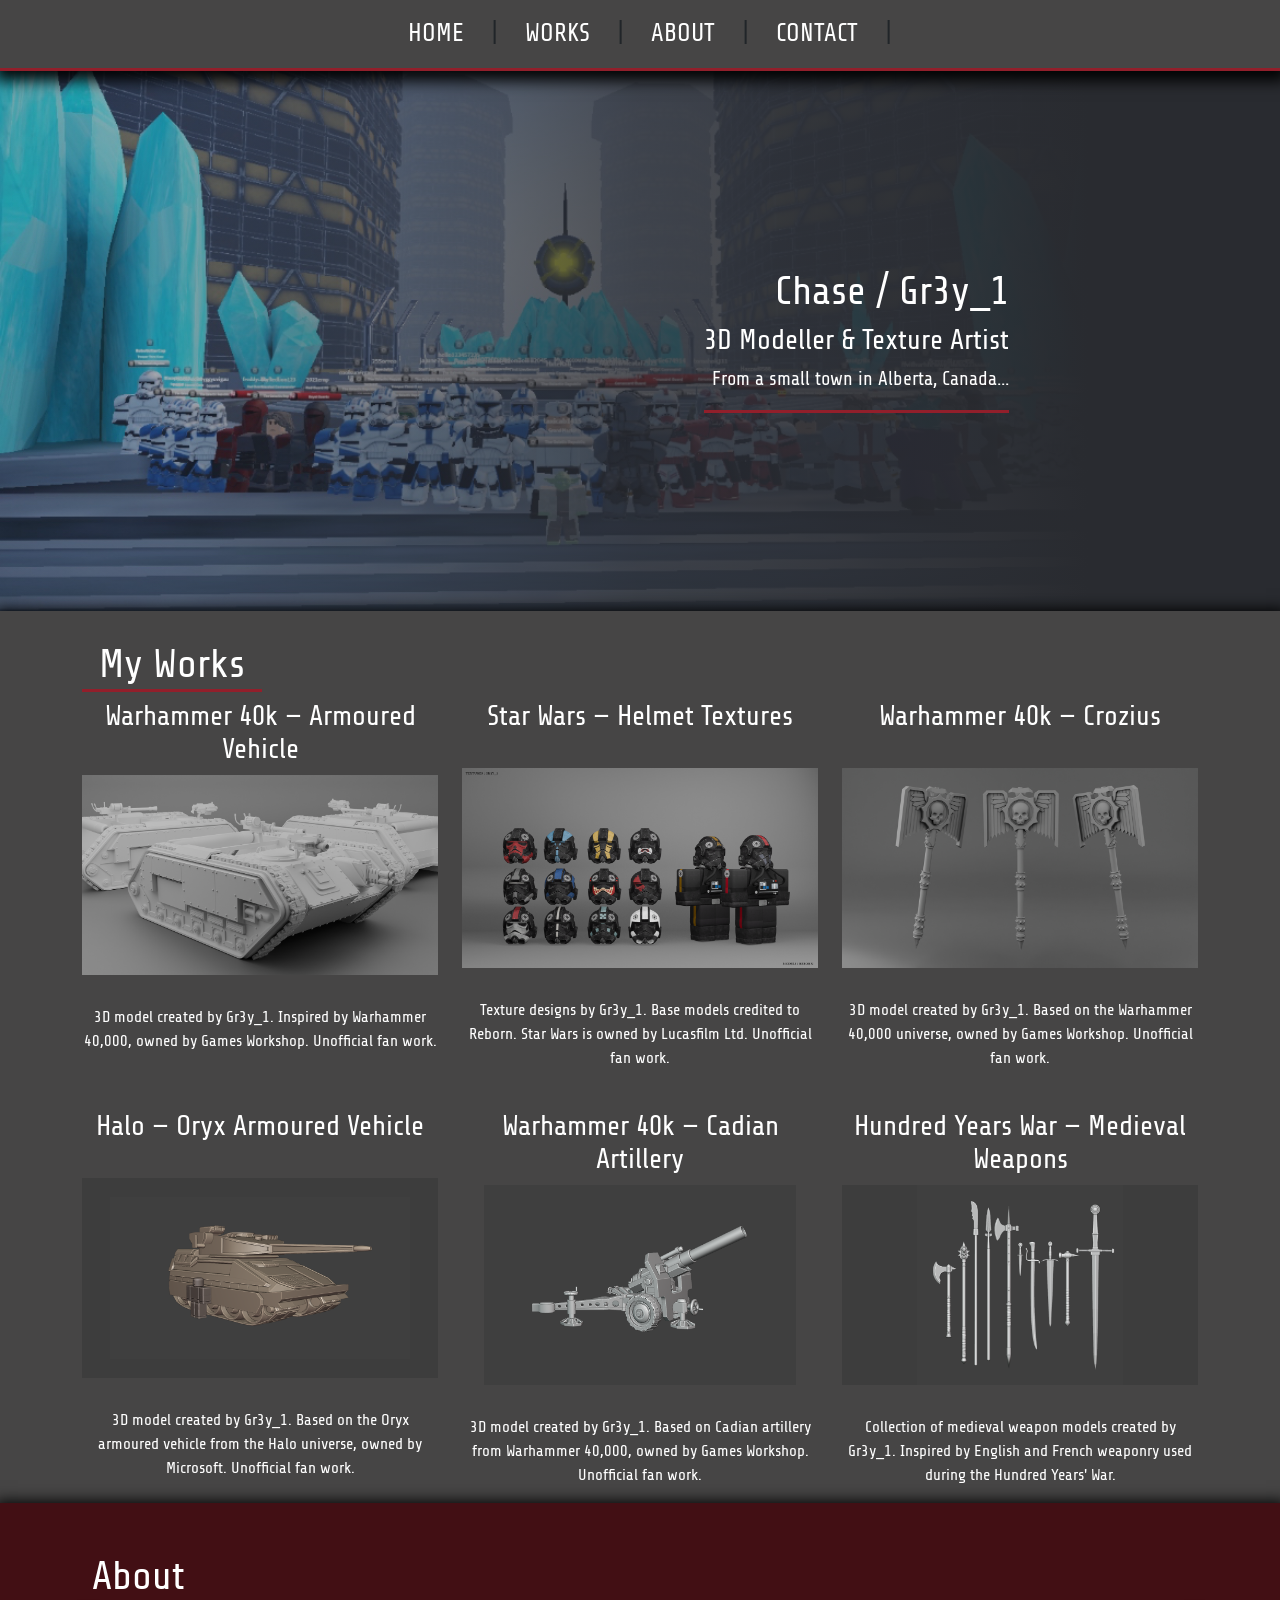
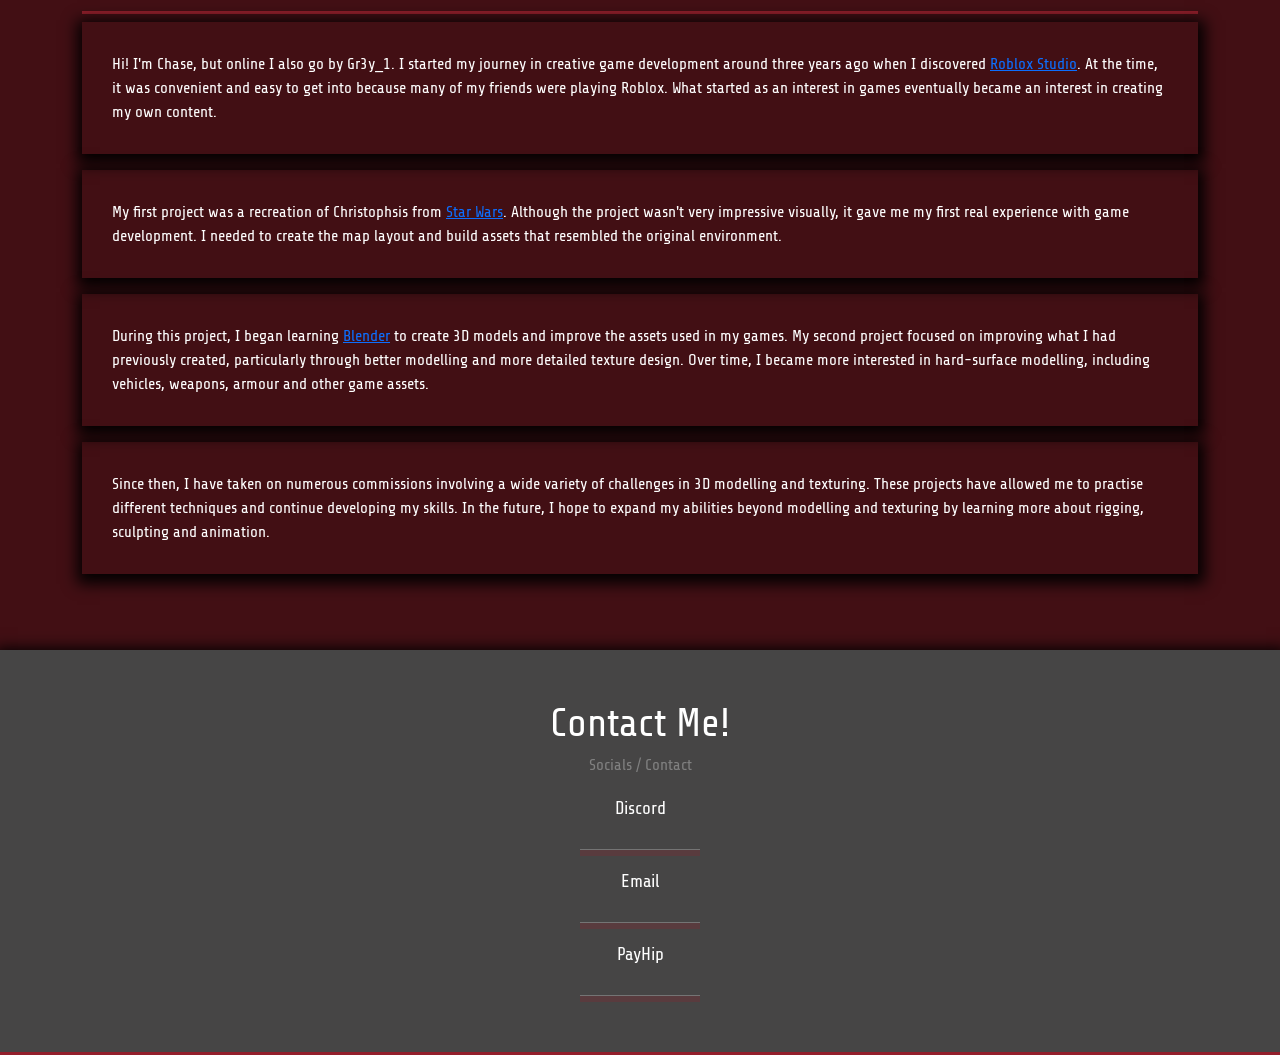
<file: index.html>
<!DOCTYPE html>
<html lang="en">

<head>
    <meta charset="UTF-8">
    <meta name="viewport" content="width=device-width, initial-scale=1.0">
    <link rel="preconnect" href="https://fonts.googleapis.com">
    <link rel="preconnect" href="https://fonts.gstatic.com" crossorigin>
    <link href="https://fonts.googleapis.com/css2?family=Share+Tech&display=swap" rel="stylesheet">
    <link href="https://fonts.googleapis.com/css2?family=Tektur:wght@400;500;600;700&display=swap" rel="stylesheet">
    <link href="https://cdn.jsdelivr.net/npm/bootstrap@5.3.3/dist/css/bootstrap.min.css" rel="stylesheet">
    <script src="https://cdn.jsdelivr.net/npm/bootstrap@5.3.3/dist/js/bootstrap.bundle.min.js"></script>
    <link href="css/cool.css" rel="stylesheet">
    <title>ChaseBio</title>
</head>

<body>
    <nav id="navigation" class="sticky-top">
        <a href="#">HOME</a> |
        <a href="#works">WORKS</a> |
        <a href="#about">ABOUT</a> |
        <a href="#contact">CONTACT</a> |
    </nav>

    <header>
        <div class="container-fluid">
            <div class="row">
                <div id="headerLeft" class="col-sm-6"></div>
                <div id="headerRight" class="col-sm-6 text-center d-flex align-items-center">
                    <div id="introtext">
                        <h1>Chase / Gr3y_1</h1>
                        <h3>3D Modeller &amp; Texture Artist</h3>
                        <p>From a small town in Alberta, Canada...</p>
                    </div>
                </div>
            </div>
        </div>
    </header>

    <section id="works">
        <div class="container">
            <h1>My Works</h1>
            <div class="row">
                <div class="col-md-4">
                    <h3>Warhammer 40k — Armoured Vehicle</h3>
                    <img src="images/tANK_1.png" class="img-fluid"
                        alt="Untextured 3D models of futuristic tracked armoured vehicles">
                    <p>3D model created by Gr3y_1. Inspired by Warhammer 40,000, owned by Games Workshop. Unofficial fan
                        work.</p>
                </div>
                <div class="col-md-4">
                    <h3>Star Wars — Helmet Textures</h3>
                    <img src="images/Helmet.png" class="img-fluid"
                        alt="Collection of Star Wars-inspired helmet texture variations">
                    <p>Texture designs by Gr3y_1. Base models credited to Reborn. Star Wars is owned by Lucasfilm Ltd.
                        Unofficial fan work.</p>
                </div>
                <div class="col-md-4">
                    <h3>Warhammer 40k — Crozius</h3>
                    <img src="images/Crozius.png" class="img-fluid"
                        alt="Three views of a winged skull Crozius 3D model">
                    <p>3D model created by Gr3y_1. Based on the Warhammer 40,000 universe, owned by Games Workshop.
                        Unofficial fan work.</p>
                </div>
            </div>

            <div class="row mt-4">
                <div class="col-md-4">
                    <h3>Halo — Oryx Armoured Vehicle</h3>
                    <img src="images/HaloTank.png" class="img-fluid"
                        alt="3D model of the Oryx armoured vehicle from Halo">
                    <p>3D model created by Gr3y_1. Based on the Oryx armoured vehicle from the Halo universe, owned by
                        Microsoft. Unofficial fan work.</p>
                </div>
                <div class="col-md-4">
                    <h3>Warhammer 40k — Cadian Artillery</h3>
                    <img src="images/Artyig.png" class="img-fluid" alt="3D model of a Cadian field artillery cannon">
                    <p>3D model created by Gr3y_1. Based on Cadian artillery from Warhammer 40,000, owned by Games
                        Workshop. Unofficial fan work.</p>
                </div>
                <div class="col-md-4">
                    <h3>Hundred Years War — Medieval Weapons</h3>
                    <img src="images/yrweapons.png" class="img-fluid"
                        alt="Collection of medieval swords, axes, polearms and other weapons">
                    <p>Collection of medieval weapon models created by Gr3y_1. Inspired by English and French weaponry
                        used during the Hundred Years' War.</p>
                </div>
            </div>
        </div>
    </section>

    <section id="about">
        <div class="container">
            <h1>About</h1>
            <div class="row">
                <div class="col-sm-12">
                    <p>Hi! I'm Chase, but online I also go by Gr3y_1. I started my journey in creative game development
                        around three years ago when I discovered <a class="bio-link" href="https://create.roblox.com/"
                            target="_blank" rel="noopener noreferrer">Roblox Studio</a>. At the time, it was convenient
                        and easy to get into because many of my friends were playing Roblox. What started as an interest
                        in games eventually became an interest in creating my own content.</p>

                    <p>My first project was a recreation of Christophsis from <a class="bio-link"
                            href="https://www.starwars.com/" target="_blank" rel="noopener noreferrer">Star Wars</a>.
                        Although the project wasn't very impressive visually, it gave me my first real experience with
                        game development. I needed to create the map layout and build assets that resembled the original
                        environment.</p>

                    <p>During this project, I began learning <a class="bio-link" href="https://www.blender.org/"
                            target="_blank" rel="noopener noreferrer">Blender</a> to create 3D models and improve the
                        assets used in my games. My second project focused on improving what I had previously created,
                        particularly through better modelling and more detailed texture design. Over time, I became more
                        interested in hard-surface modelling, including vehicles, weapons, armour and other game assets.
                    </p>

                    <p>Since then, I have taken on numerous commissions involving a wide variety of challenges in 3D
                        modelling and texturing. These projects have allowed me to practise different techniques and
                        continue developing my skills. In the future, I hope to expand my abilities beyond modelling and
                        texturing by learning more about rigging, sculpting and animation.</p>
                </div>
            </div>
        </div>
    </section>

    <footer id="contact">
        <div class="container">
            <div class="row">
                <div id="socials" class="col-sm-12 text-center">
                    <h1>Contact Me!</h1>
                    <h6>Socials / Contact</h6>
                    <p>Discord</p>
                    <hr>
                    <p>Email</p>
                    <hr>
                    <p>PayHip</p>
                    <hr>
                </div>
            </div>
        </div>
    </footer>
</body>

</html>
</file>
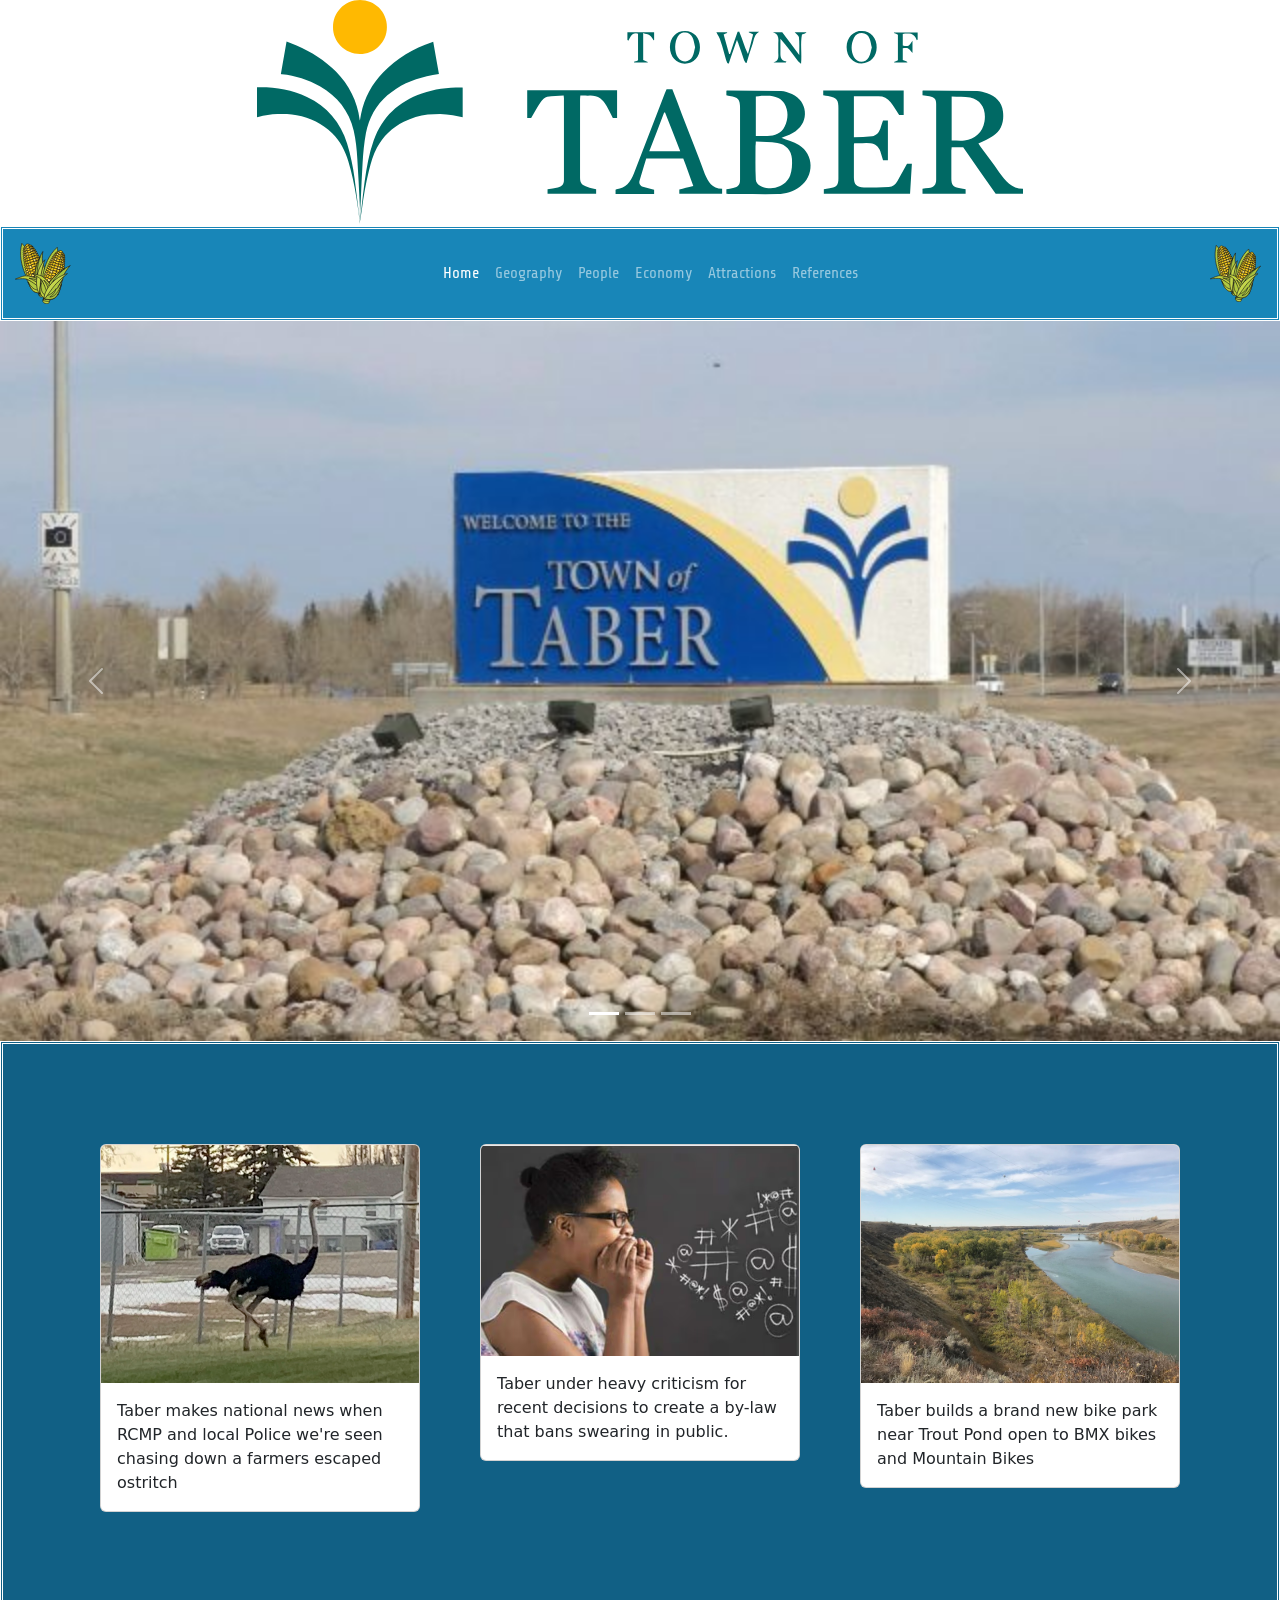
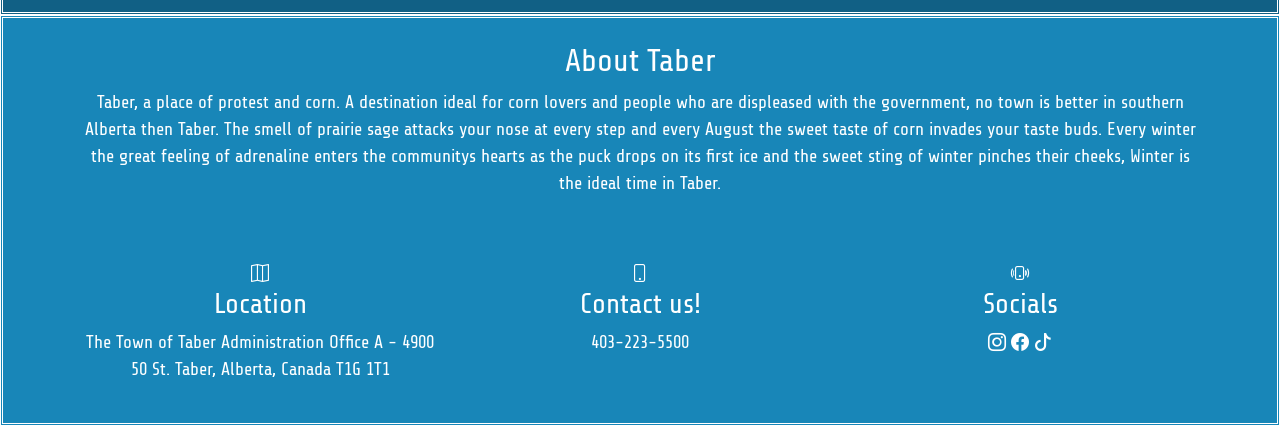
<file: Angyal_Site_Development/index.html>
<!DOCTYPE html>
<html lang="en">

<head>
    <meta charset="UTF-8">
    <meta name="viewport" content="width=device-width, initial-scale=1.0">
    <title>Home | Welcome to Taber</title>

    <!-- Bootstrap CSS -->
    <link href="https://cdn.jsdelivr.net/npm/bootstrap@5.3.8/dist/css/bootstrap.min.css" rel="stylesheet">

    <!-- Bootstrap Icons -->
    <link href="https://cdn.jsdelivr.net/npm/bootstrap-icons@1.13.1/font/bootstrap-icons.min.css" rel="stylesheet">

    <!-- Custom CSS -->
    <link href="css/sigma.css" rel="stylesheet">

    <!-- Bootstrap JavaScript -->
    <script src="https://cdn.jsdelivr.net/npm/bootstrap@5.3.8/dist/js/bootstrap.bundle.min.js"></script>

    <link rel="preconnect" href="https://fonts.googleapis.com">
    <link rel="preconnect" href="https://fonts.gstatic.com" crossorigin>
    <link href="https://fonts.googleapis.com/css2?family=Oswald:wght@200..700&family=Share+Tech&display=swap"
        rel="stylesheet">

    <link rel="preconnect" href="https://fonts.googleapis.com">
    <link rel="preconnect" href="https://fonts.gstatic.com" crossorigin>
    <link
        href="https://fonts.googleapis.com/css2?family=Merriweather:ital,opsz,wght@0,18..144,300..900;1,18..144,300..900&family=Oswald:wght@200..700&family=Share+Tech&display=swap"
        rel="stylesheet">

</head>

<body>

    <header id="home">
        <div class="container">
            <div class="row">
                <div class="col-sm-12 text-center"><img src="images/TownOfTaberLogo.png" class="img-fluid" alt="Town of Taber logo"></div>
                <!--end or row-->
            </div> <!--end or row-->
        </div> <!--end of container-->
    </header>

    <nav class="navbar navbar-expand-sm navbar-dark sticky-top" aria-label="Main navigation">
        <div class="container-fluid">
            <a class="navbar-brand" href="index.html">
                <img src="images/Corn.svg" class="img-fluid" alt="Corn Cartoon">
            </a>

            <button class="navbar-toggler" type="button" aria-label="Toggle navigation" data-bs-toggle="collapse" data-bs-target="#collapsibleNavbar">
                <span class="navbar-toggler-icon"></span>
            </button>

            <div class="collapse navbar-collapse" id="collapsibleNavbar">
                <ul class="navbar-nav mx-auto">
                    <li class="nav-item">
                        <a class="nav-link active" aria-current="page" href="index.html">Home</a>
                    </li>
                    <li class="nav-item">
                        <a class="nav-link" href="geography.html">Geography</a>
                    </li>
                    <li class="nav-item">
                        <a class="nav-link" href="people.html">People</a>
                    </li>
                    <li class="nav-item">
                        <a class="nav-link" href="economy.html">Economy</a>
                    </li>
                    <li class="nav-item">
                        <a class="nav-link" href="attractions.html">Attractions</a>
                    </li>
                    <li class="nav-item">
                        <a class="nav-link" href="reference.html">References</a>
                    </li>
                </ul>
                <span class="navbar-text">
                    <img src="images/Corn.svg" class="img-fluid" alt="Corn Cartoon" width="55.5">
                </span>
            </div>
        </div>
    </nav>

    <main>
        <h1 class="visually-hidden">Welcome to Taber</h1>

    <section aria-label="Photo gallery">
        <!-- Carousel -->
        <div id="demo" class="carousel slide" data-bs-ride="carousel">

            <!-- Indicators/dots -->
            <div class="carousel-indicators">
                <button type="button" data-bs-target="#demo" data-bs-slide-to="0" class="active" aria-label="Slide 1"></button>
                <button type="button" data-bs-target="#demo" data-bs-slide-to="1" aria-label="Slide 2"></button>
                <button type="button" data-bs-target="#demo" data-bs-slide-to="2" aria-label="Slide 3"></button>
            </div>

            <!-- The slideshow/carousel -->
            <div class="carousel-inner">
                <div class="carousel-item active">
                    <img src="images/TabeSign.jpg" alt="Taber sign" class="d-block w-100">
                </div>
                <div class="carousel-item">
                    <img src="images/CornCapital.webp" alt="Big Corn" class="d-block w-100">
                </div>
                <div class="carousel-item">
                    <img src="images/KraftHockeyHome.jpg" alt="Hockey competition by kraft" class="d-block w-100">
                </div>
            </div>

            <!-- Left and right controls/icons -->
            <button class="carousel-control-prev" type="button" data-bs-target="#demo" data-bs-slide="prev">
                <span class="carousel-control-prev-icon" aria-hidden="true"></span>
                <span class="visually-hidden">Previous slide</span>
            </button>
            <button class="carousel-control-next" type="button" data-bs-target="#demo" data-bs-slide="next">
                <span class="carousel-control-next-icon" aria-hidden="true"></span>
                <span class="visually-hidden">Next slide</span>
            </button>
        </div>
    </section>

    <section id="main" aria-label="Featured content">
        <div class="container">
            <div class="row">



                <div class="col-sm-4">
                    <div class="card mx-auto" style="width: 100%; max-width: 20rem;">
                        <img class="card-img-top" src="images/ostritch.webp" alt="An escaped ostritch">
                        <div class="card-body">
                            <p class="card-text">Taber makes national news when RCMP and local Police we're seen chasing
                                down a farmers escaped ostritch</p>
                        </div>
                    </div>
                </div>

                <div class="col-sm-4">
                    <div class="card mx-auto" style="width: 100%; max-width: 20rem;">
                        <img class="card-img-top" src="images/SwearbanSwear.avif" alt="No swear sign">
                        <div class="card-body">
                            <p class="card-text">Taber under heavy criticism for recent decisions to create a by-law
                                that bans swearing in public.</p>
                        </div>
                    </div>
                </div>
                <div class="col-sm-4">
                    <div class="card mx-auto" style="width: 100%; max-width: 20rem;">
                        <img class="card-img-top" src="images/BikeTrail.jpg" alt="Bike trail in Taber">
                        <div class="card-body">
                            <p class="card-text">Taber builds a brand new bike park near Trout Pond open to BMX bikes
                                and Mountain Bikes</p>
                        </div>
                    </div>
                </div>
            </div>
        </div>

    </section>

    </main>

    <footer id="AboutHelp">
        <div class="container">
            <div class="row">
                <div class="col-sm-12 py-4">
                    <h2>About Taber</h2>
                    <p>Taber, a place of protest and corn. A destination ideal for corn lovers and people who are
                        displeased with the government, no town is better in southern Alberta then Taber. The smell of
                        prairie sage attacks your nose at every step and every August the sweet taste of corn invades
                        your taste buds. Every winter the great feeling of adrenaline enters the communitys hearts as
                        the puck drops on its first ice and the sweet sting of winter pinches their cheeks, Winter is
                        the ideal time in Taber.</p>
                </div>
            </div>
            <div class="row py-4">
                <div class="col-sm-4">
                    <i class="bi bi-map"></i>
                    <h3>Location</h3>
                    <p>The Town of Taber
                        Administration Office
                        A - 4900 50 St.
                        Taber, Alberta, Canada
                        T1G 1T1</p>
                </div>
                <div class="col-sm-4">
                    <i class="bi bi-phone"></i>
                    <h3>Contact us!</h3>
                    <p>403-223-5500</p>
                </div>
                <div class="col-sm-4">
                    <i class="bi bi-phone-vibrate"></i>
                    <h3>Socials</h3>
                    <i class="bi bi-instagram"></i> <i class="bi bi-facebook"></i> <i class="bi bi-tiktok"></i>
                </div>
            </div>

        </div> <!--End of container-->
    </footer>



</body>

</html>
</file>
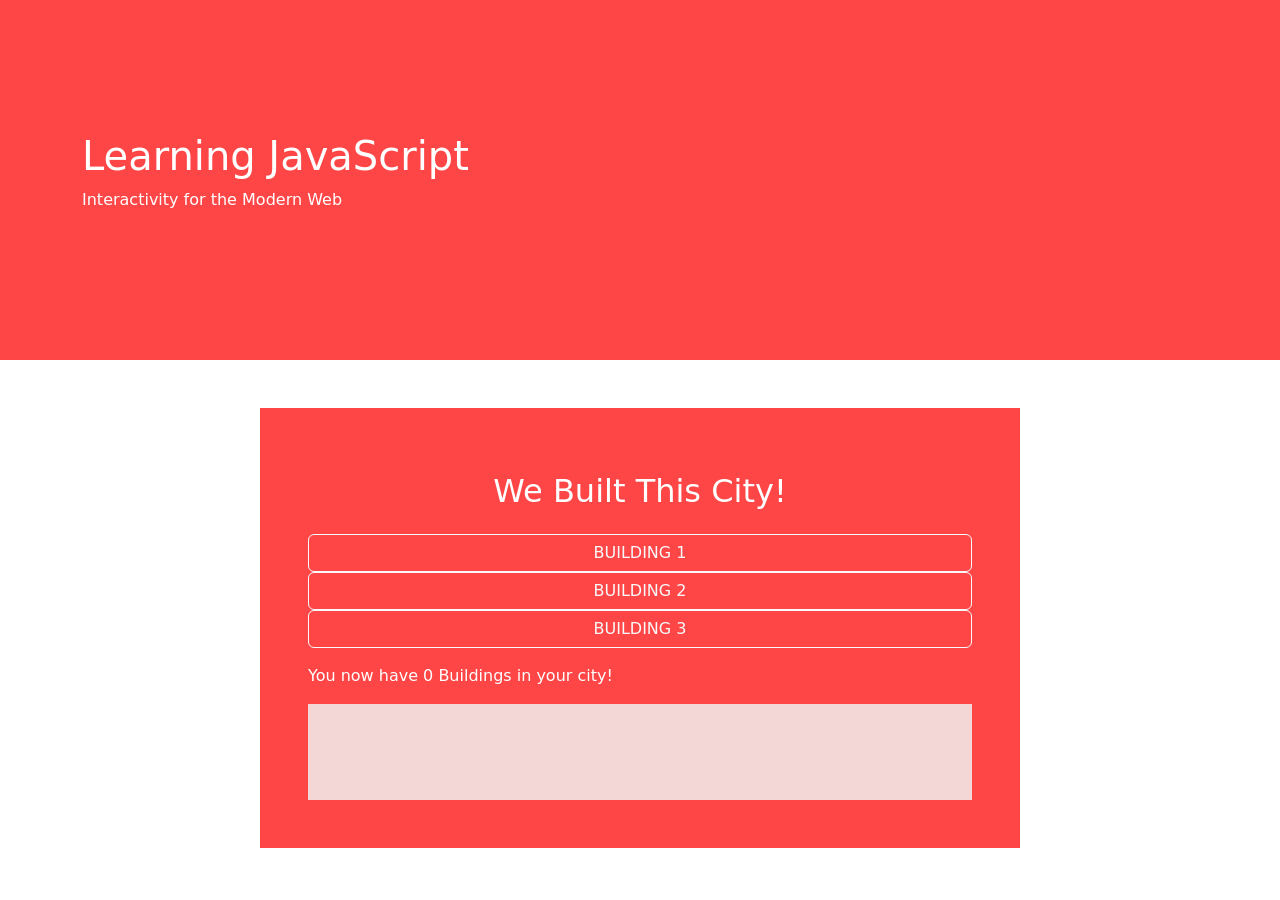
<file: buttonClickCity/index.html>
<!DOCTYPE html>
<html lang="en">

<head>
    <meta charset="UTF-8">
    <meta http-equiv="X-UA-Compatible" content="IE=edge">
    <meta name="viewport" content="width=device-width, initial-scale=1.0">

    <title>Intro to Javascript</title>

    <!-- Latest compiled and minified CSS -->
    <link href="https://cdn.jsdelivr.net/npm/bootstrap@5.3.3/dist/css/bootstrap.min.css" rel="stylesheet">

    <!-- My CSS -->
    <link rel="stylesheet" href="css/build.css">

    <!-- Latest compiled JavaScript -->
    <script src="https://cdn.jsdelivr.net/npm/bootstrap@5.3.3/dist/js/bootstrap.bundle.min.js"></script>

</head>

<body>

    <!----------------------------- Header -------------------------------------------->
    <header class="bg-main">
        <div class="container">
            <div class="row align-items-center customHeight">
                <div class="col-sm-6 text-white">
                    <h1>Learning JavaScript</h1>
                    <p>Interactivity for the Modern Web</p>
                </div>
            </div>
        </div>
    </header>

    <section>
        <div class="container py-5">
            <div class="row">
                <div id="column1" class="col-sm-8 mx-auto bg-main p-5 text-white">
                    <!---------------------The column where things will change!----------------------->
                    <h2 class="text-center py-3">We Built This City!</h2>

                    <!-- Form with only a button that will call a Javascript function -->
                    <form action="javascript:buildOne();">
                        <div class="d-grid">
                            <button type="submit" class="btn btn-outline-light ">BUILDING 1</button>
                        </div>
                    </form>

                    <form action="javascript:buildTwo();">
                        <div class="d-grid">
                            <button type="submit" class="btn btn-outline-light ">BUILDING 2</button>
                        </div>
                    </form>

                    <form action="javascript:buildThree();">
                        <div class="d-grid">
                            <button type="submit" class="btn btn-outline-light ">BUILDING 3</button>
                        </div>
                    </form>
                    <!-- Form with only a button that will call a different Javascript function -->

                    <!-- Form with only a button that will call a third Javascript function -->


                    <!-- Div that will display a message about how many buildings the user put into the city -->
                    <div id="city" class="my-3"> </div>

                    <!-- Div that will display the buildings the user put into the city -->
                    <div id="cityGraphic" class="bg_city p-5"></div>

                </div>

            </div>
        </div>
    </section>


    <!---------------------Your Custom Javascript----------------------->
    <script src="js/build.js"></script>
</body>

</html>
</file>
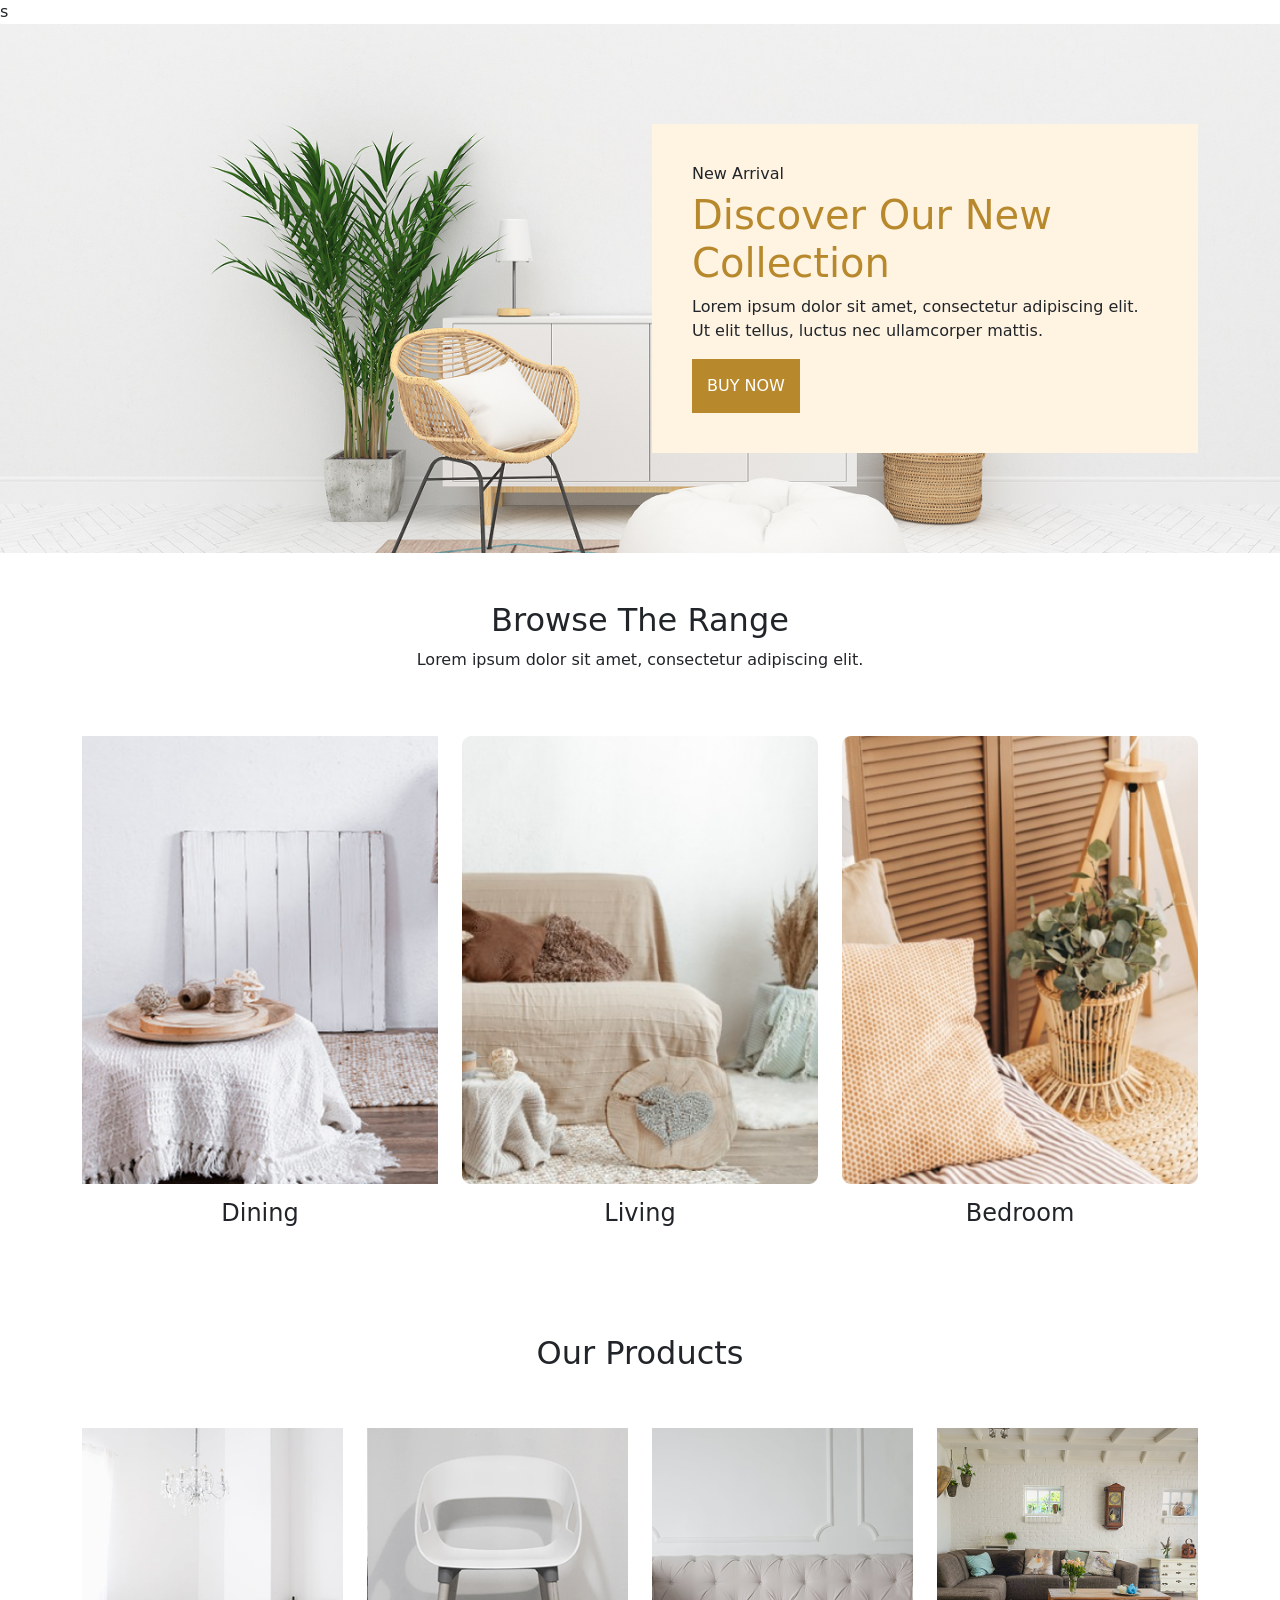
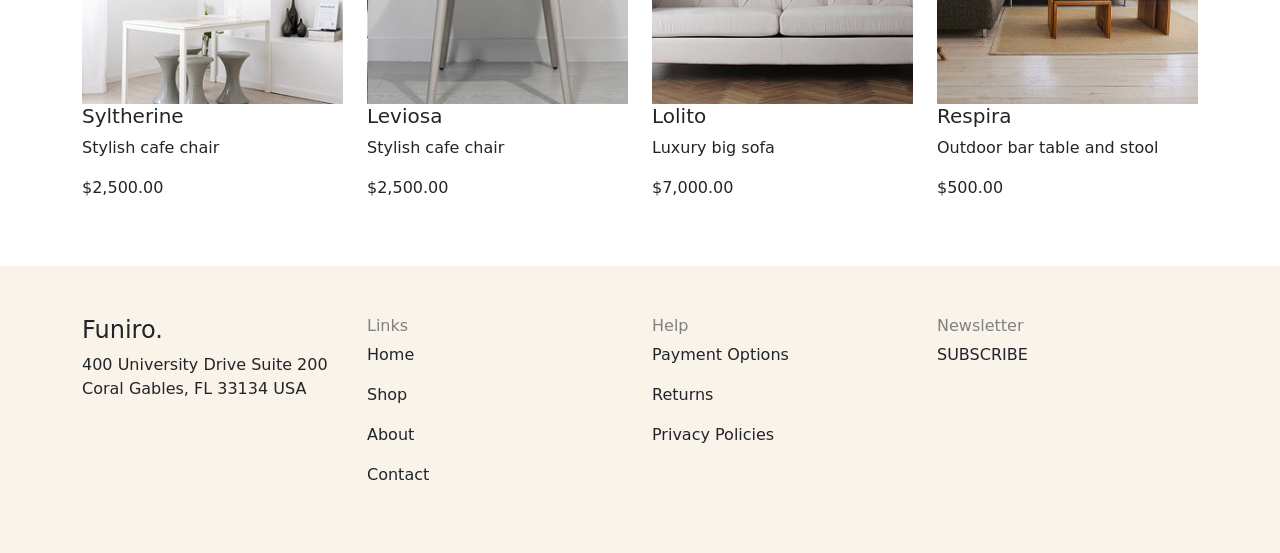
<file: MakingABootStrapPage/index.html>
<!DOCTYPE html>
<html lang="en">

<head>
    <meta charset="UTF-8">
    <meta name="viewport" content="width=device-width, initial-scale=1.0">
    <title>Furniture</title>
    <link href="https://cdn.jsdelivr.net/npm/bootstrap@5.3.8/dist/css/bootstrap.min.css" rel="stylesheet">
    <link href="css/cooler.css" rel="stylesheet">
    <link rel="stylesheet" href="https://cdn.jsdelivr.net/npm/bootstrap-icons@1.13.2/font/bootstrap-icons.min.css">
    <!-- Latest compiled JavaScript -->s
    <script src="https://cdn.jsdelivr.net/npm/bootstrap@5.3.8/dist/js/bootstrap.bundle.min.js"></script>
</head>

<body>

    
<!-- Header -->
<header>
    <div class="container">
        <div class="row">
            <div class="col-sm-6">
            </div>

            <div class="col-sm-6">
                <div id="headerbox">
                    <h6>New Arrival</h6>
                    <h1>Discover Our New Collection</h1>
                    <p>Lorem ipsum dolor sit amet, consectetur adipiscing elit. Ut elit tellus, luctus nec ullamcorper mattis.</p>
                    <button>BUY NOW</button>
                </div>
            </div>
        </div>
    </div>
</header>

<section id="range">
    <div class="container">

        <div class="row my-5">
            <div class="col-sm-12 text-center">
                <h2>Browse The Range</h2>
                <p>Lorem ipsum dolor sit amet, consectetur adipiscing elit.</p>
            </div>
        </div>

        <div class="row">

            <div class="col-sm-4 text-center">
                <img src="Images/furnitureImages/dining.png" class="img-fluid" alt="Dining">
                <h4>Dining</h4>
            </div>

            <div class="col-sm-4 text-center">
                <img src="Images/furnitureImages/living.png" class="img-fluid" alt="Living">
                <h4>Living</h4>
            </div>

            <div class="col-sm-4 text-center">
                <img src="Images/furnitureImages/bedroom.png" class="img-fluid" alt="Bedroom">
                <h4>Bedroom</h4>
            </div>

        </div>
    </div>
</section>


<section id="products">
    <div class="container">

        <div class="row my-5">
            <div class="col-sm-12 text-center">
                <h2>Our Products</h2>
            </div>
        </div>

        <div class="row">

            <div class="col-sm-3">
                <img src="Images/furnitureImages/product1.png" class="img-fluid" alt="Product 1">
                <h5>Syltherine</h5>
                <p>Stylish cafe chair</p>
                <p>$2,500.00</p>
            </div>

            <div class="col-sm-3">
                <img src="Images/furnitureImages/product2.png" class="img-fluid" alt="Product 2">
                <h5>Leviosa</h5>
                <p>Stylish cafe chair</p>
                <p>$2,500.00</p>
            </div>

            <div class="col-sm-3">
                <img src="Images/furnitureImages/product3.png" class="img-fluid" alt="Product 3">
                <h5>Lolito</h5>
                <p>Luxury big sofa</p>
                <p>$7,000.00</p>
            </div>

            <div class="col-sm-3">
                <img src="Images/furnitureImages/product4.png" class="img-fluid" alt="Product 4">
                <h5>Respira</h5>
                <p>Outdoor bar table and stool</p>
                <p>$500.00</p>
            </div>

        </div>
    </div>
</section>


<footer>
    <div class="container">
        <div class="row">

            <div class="col-sm-3">
                <h4>Funiro.</h4>
                <p>400 University Drive Suite 200 Coral Gables, FL 33134 USA</p>
            </div>

            <div class="col-sm-3">
                <h6>Links</h6>
                <p>Home</p>
                <p>Shop</p>
                <p>About</p>
                <p>Contact</p>
            </div>

            <div class="col-sm-3">
                <h6>Help</h6>
                <p>Payment Options</p>
                <p>Returns</p>
                <p>Privacy Policies</p>
            </div>

            <div class="col-sm-3">
                <h6>Newsletter</h6>
                <p>SUBSCRIBE</p>
            </div>

        </div>
    </div>
</footer>


</body>

</html>
</file>
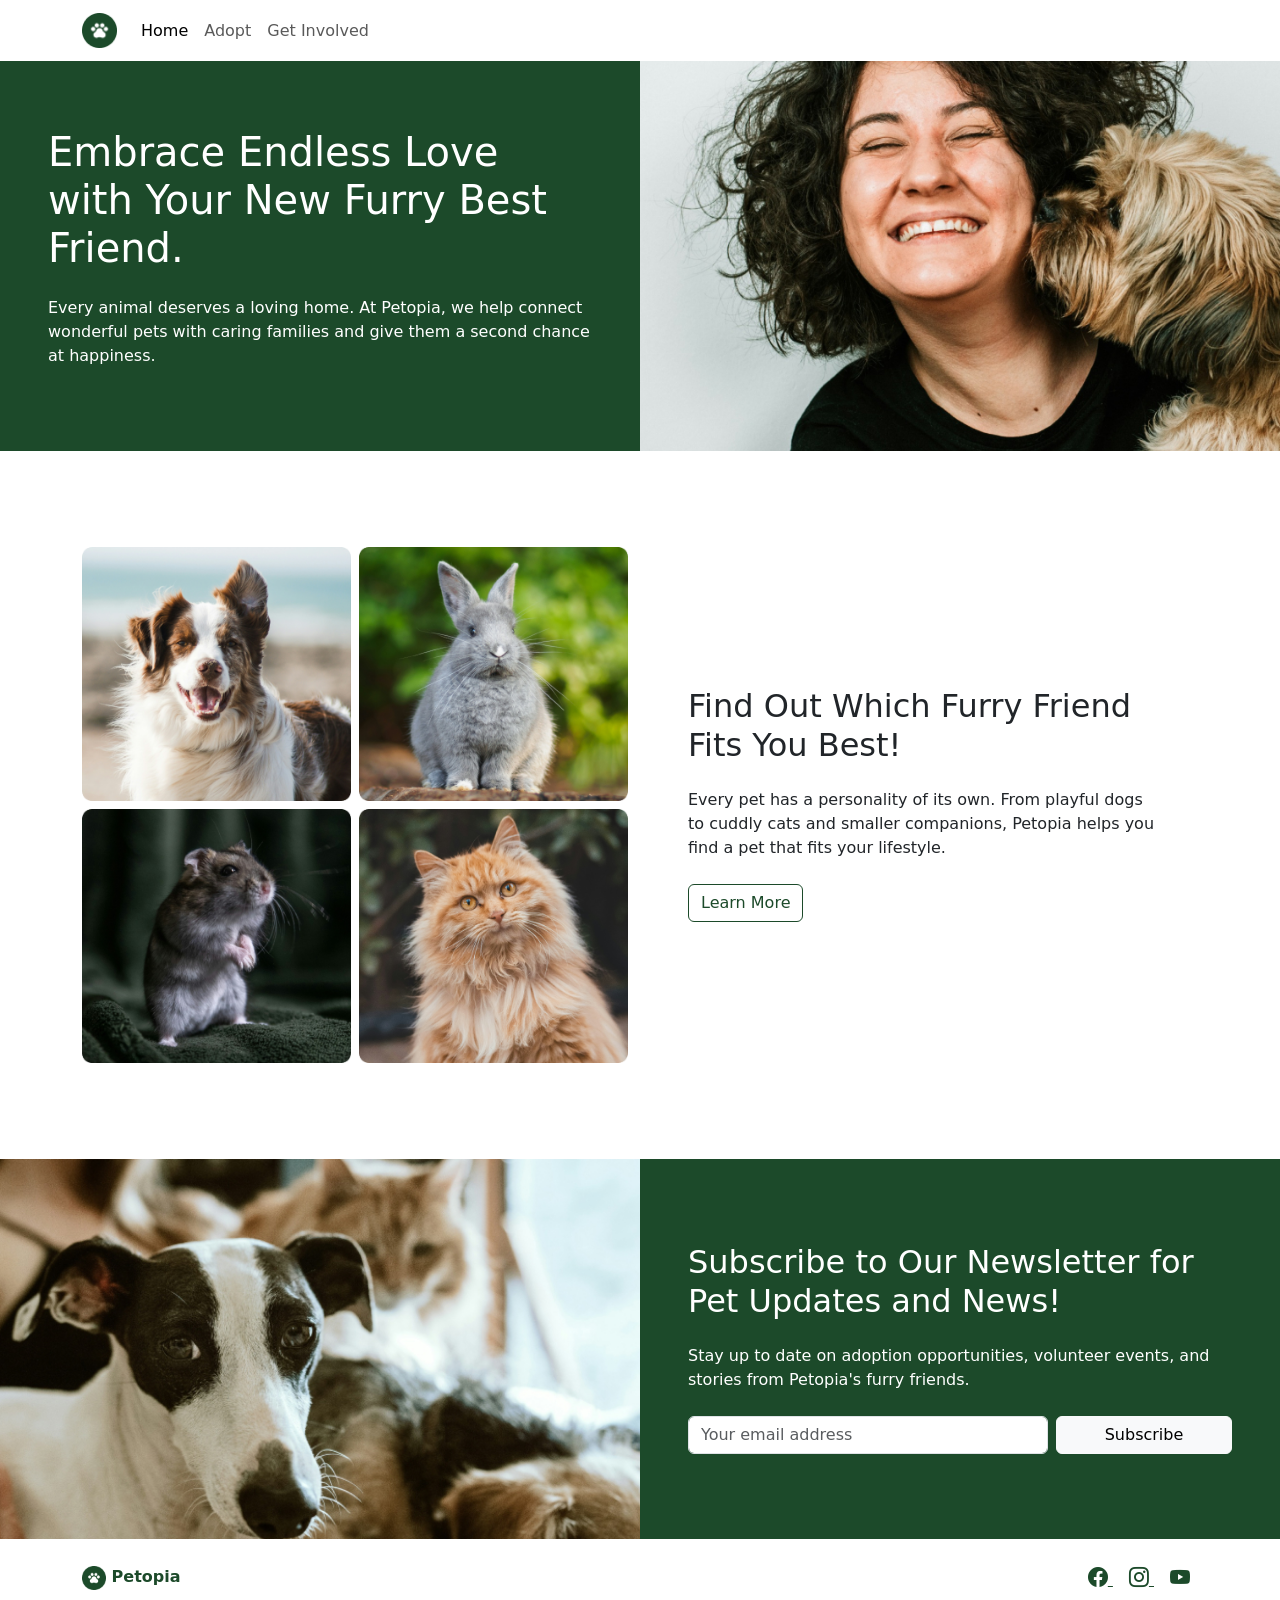
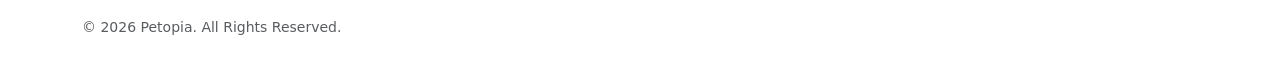
<file: petopia-site/index.html>
<!DOCTYPE html>
<html lang="en">

<head>
    <meta charset="UTF-8">
    <meta name="viewport" content="width=device-width, initial-scale=1.0">
    <title>Petopia</title>

    <!-- Bootstrap CSS -->
    <link href="https://cdn.jsdelivr.net/npm/bootstrap@5.3.8/dist/css/bootstrap.min.css" rel="stylesheet">

    <!-- Bootstrap Icons -->
    <link href="https://cdn.jsdelivr.net/npm/bootstrap-icons@1.13.1/font/bootstrap-icons.min.css" rel="stylesheet">

    <!-- Shared CSS -->
    <link href="css/petStyles.css" rel="stylesheet">

    <!-- Bootstrap JavaScript -->
    <script src="https://cdn.jsdelivr.net/npm/bootstrap@5.3.8/dist/js/bootstrap.bundle.min.js" defer></script>
</head>

<body>

    <!-----------------------Collapsing NavBar----------------------------->

    <nav class="navbar navbar-expand-sm bg-white sticky-top">
        <div class="container">
            <a class="navbar-brand" href="index.html">
                <img src="images/logoIcon.png" alt="Petopia Logo" width="35">
            </a>

            <button class="navbar-toggler" type="button" data-bs-toggle="collapse" data-bs-target="#collapsibleNavbar"
                aria-controls="collapsibleNavbar" aria-expanded="false" aria-label="Toggle navigation">
                <span class="navbar-toggler-icon"></span>
            </button>

            <div class="collapse navbar-collapse" id="collapsibleNavbar">
                <ul class="navbar-nav">
                    <li class="nav-item">
                        <a class="nav-link active" href="index.html">Home</a>
                    </li>
                    <li class="nav-item">
                        <a class="nav-link" href="adopt.html">Adopt</a>
                    </li>
                    <li class="nav-item">
                        <a class="nav-link" href="involved.html">Get Involved</a>
                    </li>
                </ul>
            </div>
        </div>
    </nav>


    <!-----------------------Header----------------------------->

    <header class="bg-primary text-white">
        <div class="container-fluid p-0">
            <div class="row g-0">
                <div class="col-md-6 p-4 p-md-5 d-flex flex-column justify-content-center">
                    <h1 class="mb-4">Embrace Endless Love with Your New Furry Best Friend.</h1>

                    <p>Every animal deserves a loving home. At Petopia, we help connect
                        wonderful pets with caring families and give them a second chance at happiness.</p>
                </div>

                <div class="col-md-6 position-relative hero-photo">
                    <img class="position-absolute top-0 start-0 w-100 h-100 object-fit-cover"
                        src="images/headerImages/homeHeader.jpg" alt="Person with a dog">
                </div>
            </div> <!--Ends row-->
        </div> <!--Ends container-->
    </header>


    <!-----------------------Main Content----------------------------->

    <main>
        <div class="container my-5 py-5">
            <div class="row align-items-center g-4">
                <div class="col-md-6">

                    <!-- Nested rows for four pet images -->
                    <div class="row g-2">
                        <div class="col-6">
                            <img class="img-fluid w-100" src="images/fit/dog.png" alt="Dog with Petopia">
                        </div>
                        <div class="col-6">
                            <img class="img-fluid w-100" src="images/fit/bunny.png" alt="Bunny with Petopia">
                        </div>
                    </div>
                    <div class="row g-2 mt-0">
                        <div class="col-6">
                            <img class="img-fluid w-100" src="images/fit/gerbil.png" alt="Gerbil with Petopia">
                        </div>
                        <div class="col-6">
                            <img class="img-fluid w-100" src="images/fit/cat.png" alt="Cat with Petopia">
                        </div>
                    </div>
                </div>

                <div class="col-md-6 px-md-5">
                    <h2 class="mb-4">Find Out Which Furry Friend Fits You Best!</h2>

                    <p class="mb-4">Every pet has a personality of its own. From playful dogs
                        to cuddly cats and smaller companions, Petopia helps you find a pet
                        that fits your lifestyle.</p>

                    <a href="adopt.html" class="btn btn-outline-primary">Learn More</a>
                </div>
            </div>
        </div>
    </main>


    <!-----------------------News Letter----------------------------->

    <section>
        <div class="container-fluid p-0">
            <div class="row g-0">
                <div class="col-md-6 position-relative newsletter-photo">
                    <img class="position-absolute top-0 start-0 w-100 h-100 object-fit-cover"
                        src="images/newsletter.jpg" alt="Group of dogs and cats">
                </div>

                <div class="col-md-6 bg-primary text-white p-4 p-md-5 d-flex flex-column justify-content-center">
                    <h2 class="mb-4">Subscribe to Our Newsletter for Pet Updates and News!</h2>

                    <p class="mb-4">Stay up to date on adoption opportunities, volunteer events,
                        and stories from Petopia's furry friends.</p>

                    <form class="row g-2" onsubmit="return false;">
                        <div class="col-lg-8">
                            <input type="email" class="form-control" placeholder="Your email address"
                                aria-label="Email address" required>
                        </div>
                        <div class="col-lg-4">
                            <button type="submit" class="btn btn-light w-100">Subscribe</button>
                        </div>
                    </form>
                </div>
            </div>
        </div>
    </section>


    <!-----------------------Footer----------------------------->

    <footer class="bg-white py-4">
        <div class="container">
            <div class="row align-items-center">
                <div class="col-md-6 text-center text-md-start">
                    <a href="index.html" class="text-decoration-none text-primary fw-bold">
                        <img src="images/logoIcon.png" alt="" width="24"> Petopia
                    </a>
                </div>

                <div class="col-md-6 text-center text-md-end mt-3 mt-md-0">
                    <a href="https://www.facebook.com/" class="text-primary mx-2" aria-label="Facebook">
                        <i class="bi bi-facebook fs-5"></i>
                    </a>
                    <a href="https://www.instagram.com/" class="text-primary mx-2" aria-label="Instagram">
                        <i class="bi bi-instagram fs-5"></i>
                    </a>
                    <a href="https://www.youtube.com/" class="text-primary mx-2" aria-label="YouTube">
                        <i class="bi bi-youtube fs-5"></i>
                    </a>
                </div>
            </div>
            <p class="small text-muted mt-4 mb-0">&copy; 2026 Petopia. All Rights Reserved.</p>
        </div>
    </footer>

</body>

</html>
</file>
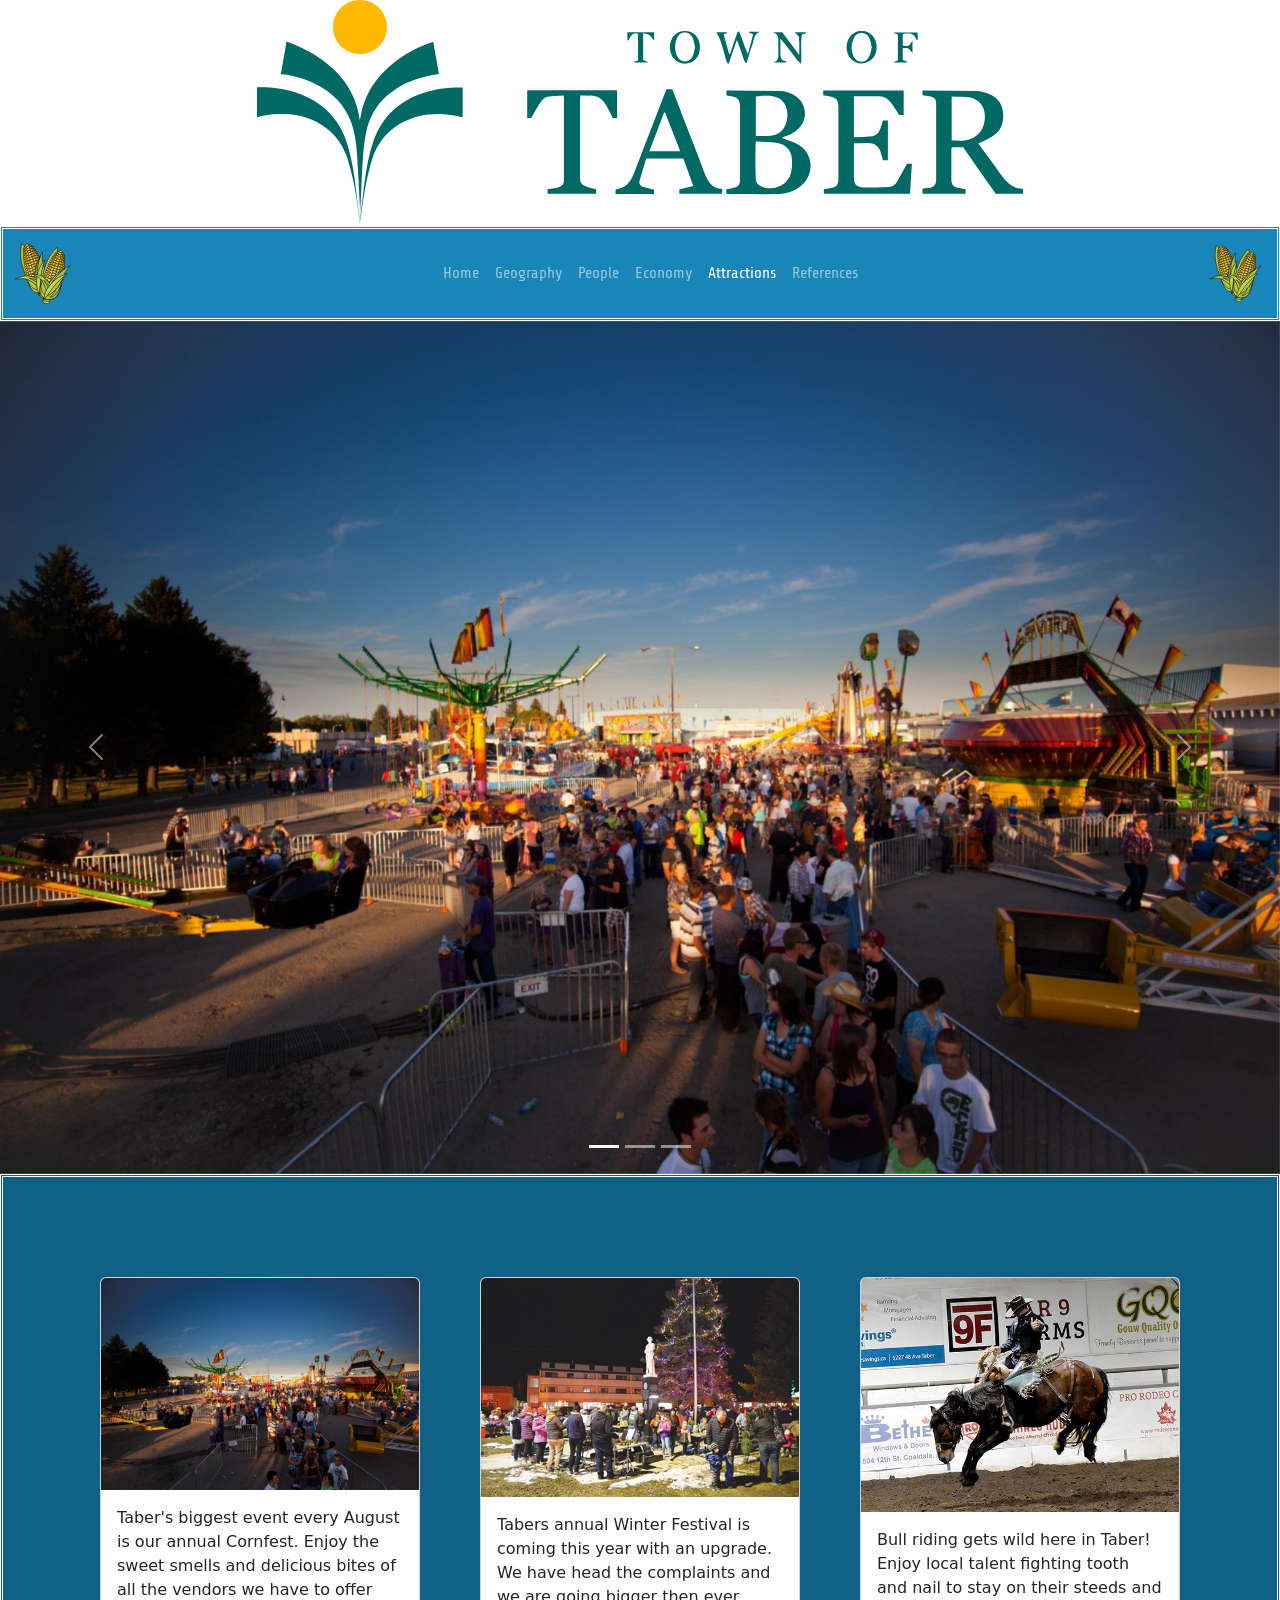
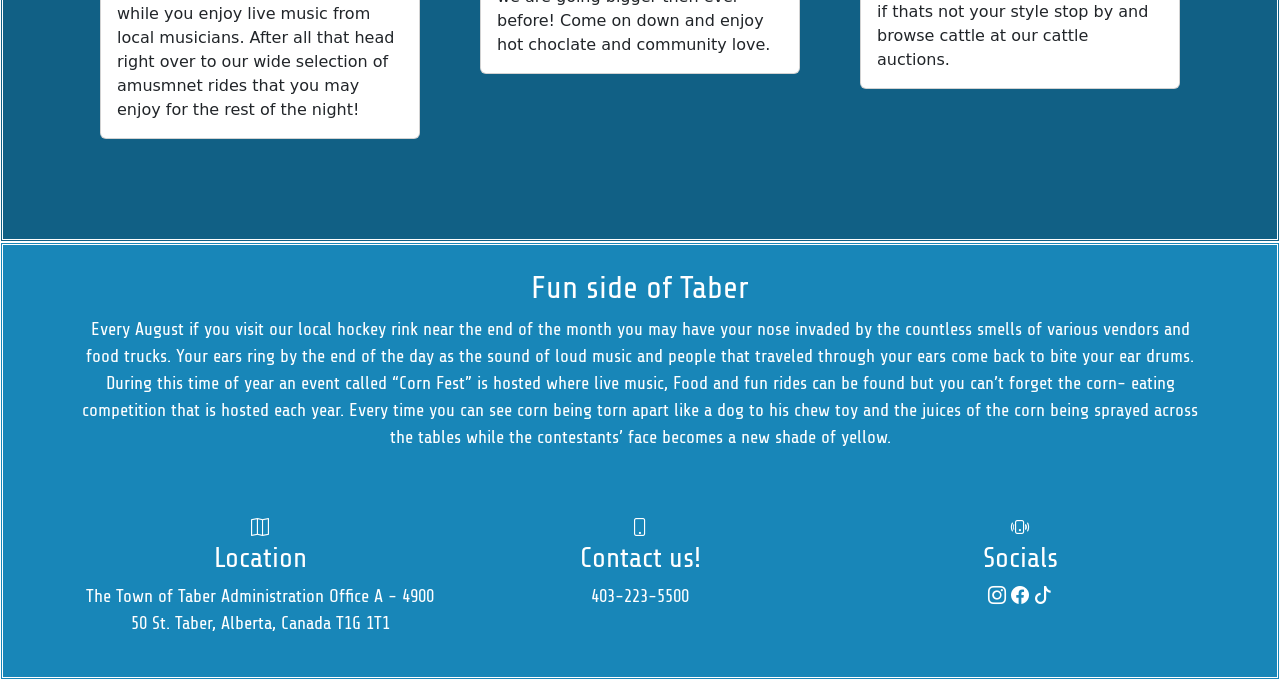
<file: Angyal_Site_Development/attractions.html>
<!DOCTYPE html>
<html lang="en">

<head>
    <meta charset="UTF-8">
    <meta name="viewport" content="width=device-width, initial-scale=1.0">
    <title>Attractions | Welcome to Taber</title>

    <!-- Bootstrap CSS -->
    <link href="https://cdn.jsdelivr.net/npm/bootstrap@5.3.8/dist/css/bootstrap.min.css" rel="stylesheet">

    <!-- Bootstrap Icons -->
    <link href="https://cdn.jsdelivr.net/npm/bootstrap-icons@1.13.1/font/bootstrap-icons.min.css" rel="stylesheet">

    <!-- Custom CSS -->
    <link href="css/sigma.css" rel="stylesheet">

    <!-- Bootstrap JavaScript -->
    <script src="https://cdn.jsdelivr.net/npm/bootstrap@5.3.8/dist/js/bootstrap.bundle.min.js"></script>

    <link rel="preconnect" href="https://fonts.googleapis.com">
    <link rel="preconnect" href="https://fonts.gstatic.com" crossorigin>
    <link href="https://fonts.googleapis.com/css2?family=Oswald:wght@200..700&family=Share+Tech&display=swap"
        rel="stylesheet">

    <link rel="preconnect" href="https://fonts.googleapis.com">
    <link rel="preconnect" href="https://fonts.gstatic.com" crossorigin>
    <link
        href="https://fonts.googleapis.com/css2?family=Merriweather:ital,opsz,wght@0,18..144,300..900;1,18..144,300..900&family=Oswald:wght@200..700&family=Share+Tech&display=swap"
        rel="stylesheet">

</head>

<body>

    <header id="home">
        <div class="container">
            <div class="row">
                <div class="col-sm-12 text-center"><img src="images/TownOfTaberLogo.png" class="img-fluid" alt="Town of Taber logo"></div>
                <!--end or row-->
            </div> <!--end or row-->
        </div> <!--end of container-->
    </header>

    <nav class="navbar navbar-expand-sm navbar-dark sticky-top" aria-label="Main navigation">
        <div class="container-fluid">
            <a class="navbar-brand" href="index.html">
                <img src="images/Corn.svg" class="img-fluid" alt="Corn Cartoon">
            </a>

            <button class="navbar-toggler" type="button" aria-label="Toggle navigation" data-bs-toggle="collapse" data-bs-target="#collapsibleNavbar">
                <span class="navbar-toggler-icon"></span>
            </button>

            <div class="collapse navbar-collapse" id="collapsibleNavbar">
                <ul class="navbar-nav mx-auto">
                    <li class="nav-item">
                        <a class="nav-link" href="index.html">Home</a>
                    </li>
                    <li class="nav-item">
                        <a class="nav-link" href="geography.html">Geography</a>
                    </li>
                    <li class="nav-item">
                        <a class="nav-link" href="people.html">People</a>
                    </li>
                    <li class="nav-item">
                        <a class="nav-link" href="economy.html">Economy</a>
                    </li>
                    <li class="nav-item">
                        <a class="nav-link active" aria-current="page" href="attractions.html">Attractions</a>
                    </li>
                    <li class="nav-item">
                        <a class="nav-link" href="reference.html">References</a>
                    </li>
                </ul>
                <span class="navbar-text">
                    <img src="images/Corn.svg" class="img-fluid" alt="Corn Cartoon" width="55.5">
                </span>
            </div>
        </div>
    </nav>

    <main>
        <h1 class="visually-hidden">Attractions in Taber</h1>

    <section aria-label="Photo gallery">
        <!-- Carousel -->
        <div id="demo" class="carousel slide" data-bs-ride="carousel">

            <!-- Indicators/dots -->
            <div class="carousel-indicators">
                <button type="button" data-bs-target="#demo" data-bs-slide-to="0" class="active" aria-label="Slide 1"></button>
                <button type="button" data-bs-target="#demo" data-bs-slide-to="1" aria-label="Slide 2"></button>
                <button type="button" data-bs-target="#demo" data-bs-slide-to="2" aria-label="Slide 3"></button>
            </div>

            <!-- The slideshow/carousel -->
            <div class="carousel-inner">
                <div class="carousel-item active">
                    <img src="images/cornfestWide.jpg" alt="Taber sign" class="d-block w-100">
                </div>
                <div class="carousel-item">
                    <img src="images/TaberBullRiding.jpg" alt="Big Corn" class="d-block w-100">
                </div>
                <div class="carousel-item">
                    <img src="images/TaberWinterFestival.jpg" alt="Hockey competition by kraft" class="d-block w-100">
                </div>
            </div>

            <!-- Left and right controls/icons -->
            <button class="carousel-control-prev" type="button" data-bs-target="#demo" data-bs-slide="prev">
                <span class="carousel-control-prev-icon" aria-hidden="true"></span>
                <span class="visually-hidden">Previous slide</span>
            </button>
            <button class="carousel-control-next" type="button" data-bs-target="#demo" data-bs-slide="next">
                <span class="carousel-control-next-icon" aria-hidden="true"></span>
                <span class="visually-hidden">Next slide</span>
            </button>
        </div>
    </section>

    <section id="main" aria-label="Featured content">
        <div class="container">
            <div class="row">



                <div class="col-sm-4">
                    <div class="card mx-auto" style="width: 100%; max-width: 20rem;">
                        <img class="card-img-top" src="images/cornfestWide.jpg" alt="Wide Shot of Cornfest">
                        <div class="card-body">
                            <p class="card-text">Taber's biggest event every August is our annual Cornfest. Enjoy the sweet smells and delicious bites of all the vendors we have to offer while you enjoy live music from local musicians. After all that head right over to our wide selection of amusmnet rides that you may enjoy for the rest of the night!</p>
                        </div>
                    </div>
                </div>

                <div class="col-sm-4">
                    <div class="card mx-auto" style="width: 100%; max-width: 20rem;">
                        <img class="card-img-top" src="images/TaberWinterFestival.jpg" alt="Taber Winter Festival">
                        <div class="card-body">
                            <p class="card-text">Tabers annual Winter Festival is coming this year with an upgrade. We have head the complaints and we are going bigger then ever before! Come on down and enjoy hot choclate and community love.</p>
                        </div>
                    </div>
                </div>
                <div class="col-sm-4">
                    <div class="card mx-auto" style="width: 100%; max-width: 20rem;">
                        <img class="card-img-top" src="images/TaberBullRiding.jpg" alt="A guy bull riding">
                        <div class="card-body">
                            <p class="card-text">Bull riding gets wild here in Taber! Enjoy local talent fighting tooth and nail to stay on their steeds and if thats not your style stop by and browse cattle at our cattle auctions.</p>
                        </div>
                    </div>
                </div>
            </div>
        </div>

    </section>

    </main>

    <footer id="AboutHelp">
        <div class="container">
            <div class="row">
                <div class="col-sm-12 py-4">
                    <h2>Fun side of Taber</h2>
                    <p>Every August if you visit our local hockey rink near the end of the month you may have your nose invaded by the countless smells of various vendors and food trucks. Your ears ring by the end of the day as the sound of loud music and people that traveled through your ears come back to bite your ear drums. During this time of year an event called “Corn Fest” is hosted where live music, Food and fun rides can be found but you can’t forget the corn- eating competition that is hosted each year. Every time you can see corn being torn apart like a dog to his chew toy and the juices of the corn being sprayed across the tables while the contestants’ face becomes a new shade of yellow.</p>
                </div>
            </div>
            <div class="row py-4">
                <div class="col-sm-4">
                    <i class="bi bi-map"></i>
                    <h3>Location</h3>
                    <p>The Town of Taber
                        Administration Office
                        A - 4900 50 St.
                        Taber, Alberta, Canada
                        T1G 1T1</p>
                </div>
                <div class="col-sm-4">
                    <i class="bi bi-phone"></i>
                    <h3>Contact us!</h3>
                    <p>403-223-5500</p>
                </div>
                <div class="col-sm-4">
                    <i class="bi bi-phone-vibrate"></i>
                    <h3>Socials</h3>
                    <i class="bi bi-instagram"></i> <i class="bi bi-facebook"></i> <i class="bi bi-tiktok"></i>
                </div>
            </div>

        </div> <!--End of container-->
    </footer>



</body>

</html>
</file>
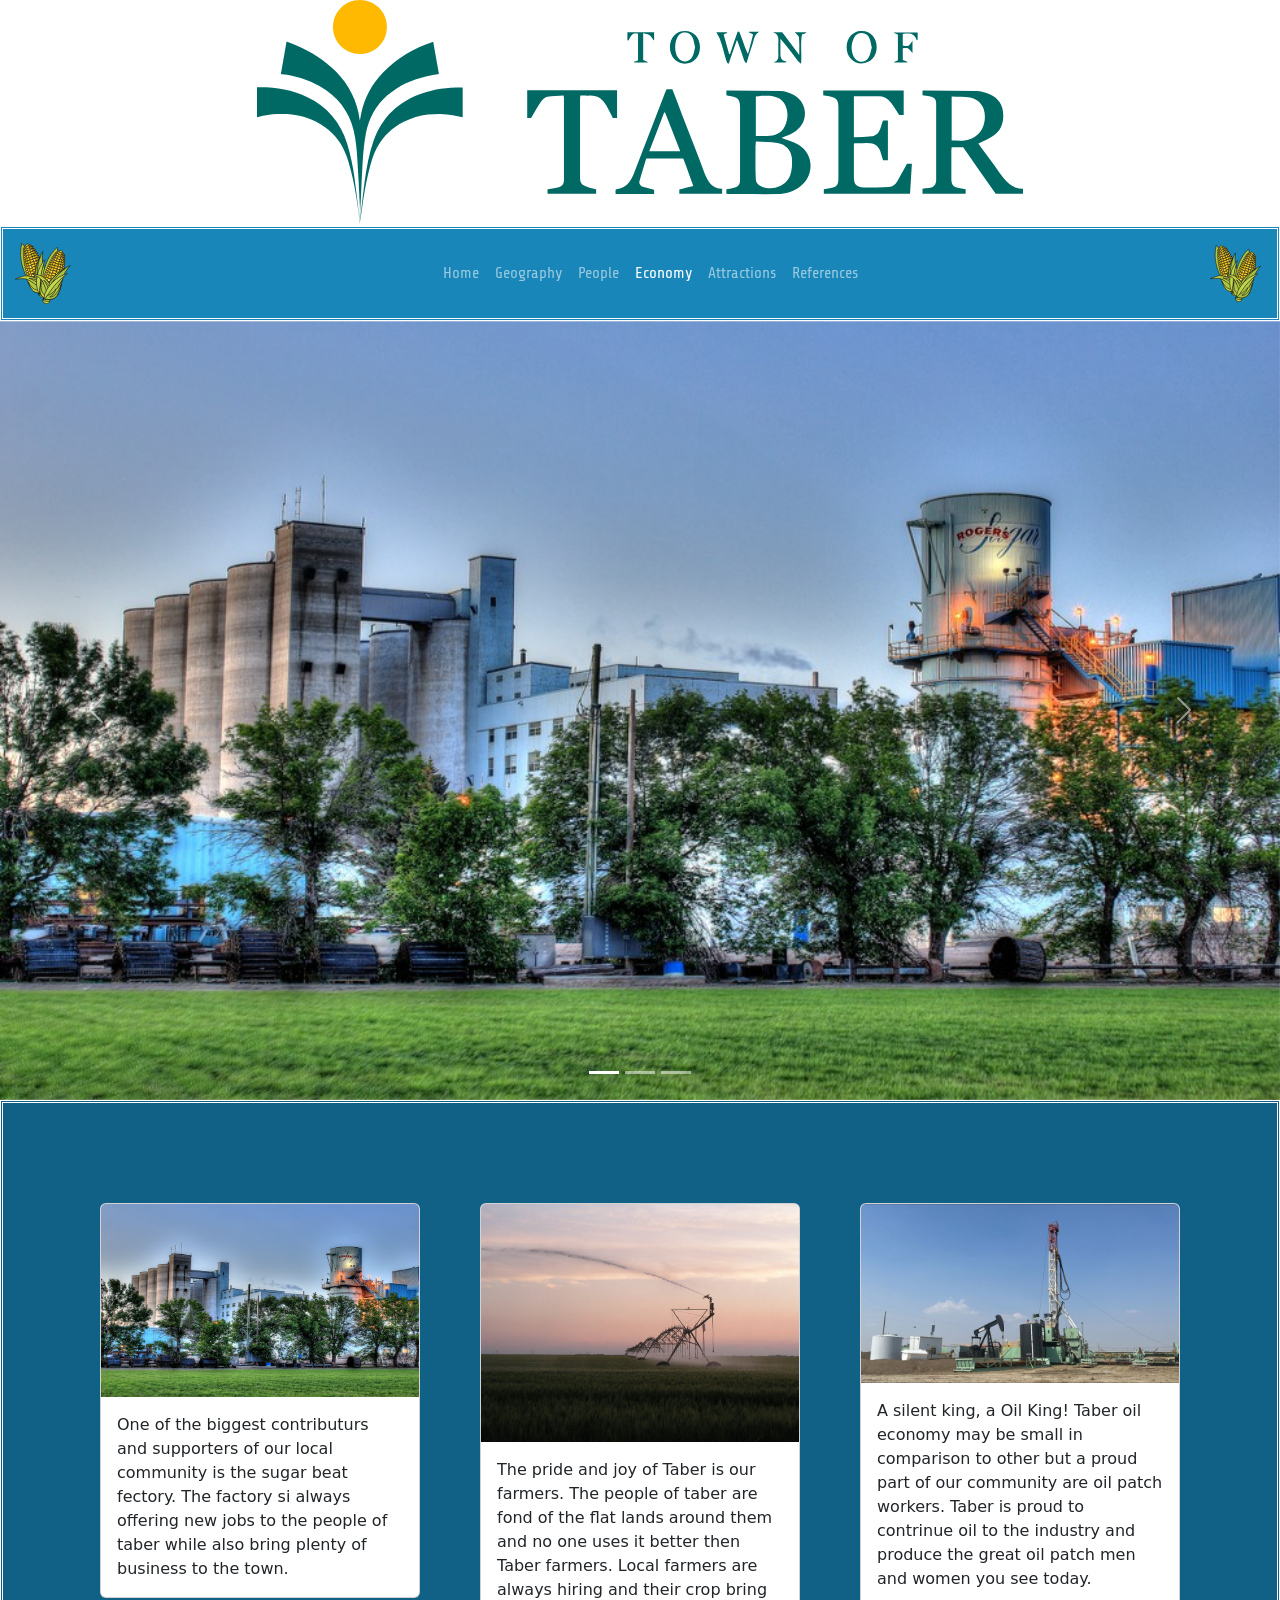
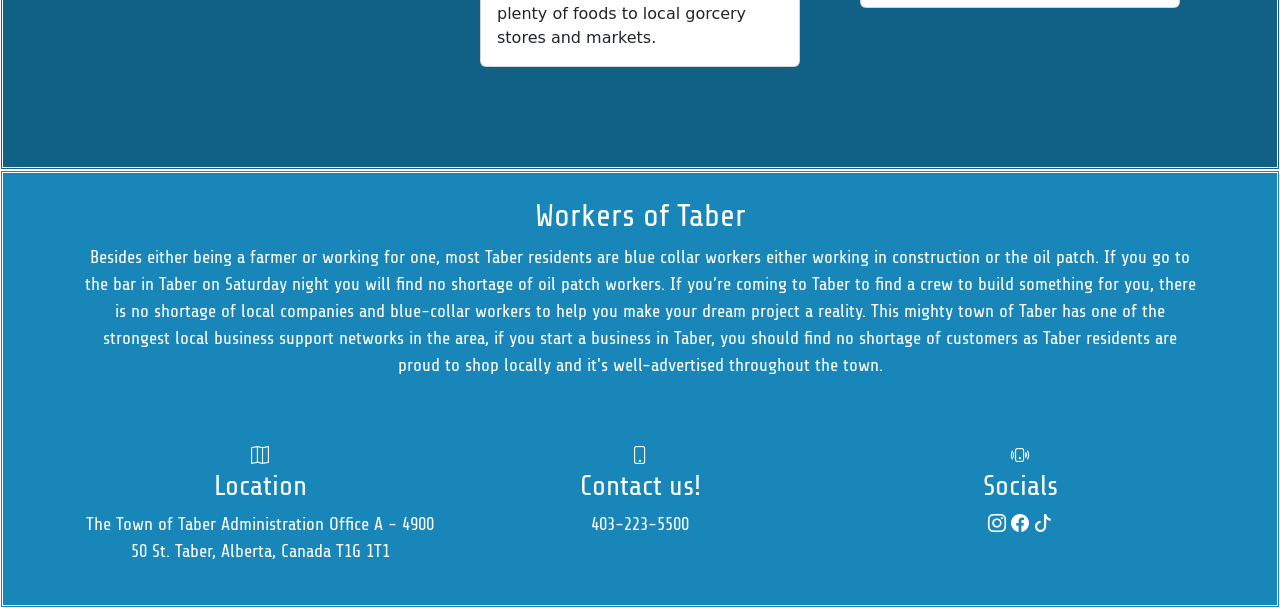
<file: Angyal_Site_Development/economy.html>
<!DOCTYPE html>
<html lang="en">

<head>
    <meta charset="UTF-8">
    <meta name="viewport" content="width=device-width, initial-scale=1.0">
    <title>Economy | Welcome to Taber</title>

    <!-- Bootstrap CSS -->
    <link href="https://cdn.jsdelivr.net/npm/bootstrap@5.3.8/dist/css/bootstrap.min.css" rel="stylesheet">

    <!-- Bootstrap Icons -->
    <link href="https://cdn.jsdelivr.net/npm/bootstrap-icons@1.13.1/font/bootstrap-icons.min.css" rel="stylesheet">

    <!-- Custom CSS -->
    <link href="css/sigma.css" rel="stylesheet">

    <!-- Bootstrap JavaScript -->
    <script src="https://cdn.jsdelivr.net/npm/bootstrap@5.3.8/dist/js/bootstrap.bundle.min.js"></script>

    <link rel="preconnect" href="https://fonts.googleapis.com">
    <link rel="preconnect" href="https://fonts.gstatic.com" crossorigin>
    <link href="https://fonts.googleapis.com/css2?family=Oswald:wght@200..700&family=Share+Tech&display=swap"
        rel="stylesheet">

    <link rel="preconnect" href="https://fonts.googleapis.com">
    <link rel="preconnect" href="https://fonts.gstatic.com" crossorigin>
    <link
        href="https://fonts.googleapis.com/css2?family=Merriweather:ital,opsz,wght@0,18..144,300..900;1,18..144,300..900&family=Oswald:wght@200..700&family=Share+Tech&display=swap"
        rel="stylesheet">

</head>

<body>

    <header id="home">
        <div class="container">
            <div class="row">
                <div class="col-sm-12 text-center"><img src="images/TownOfTaberLogo.png" class="img-fluid" alt="Town of Taber logo"></div>
                <!--end or row-->
            </div> <!--end or row-->
        </div> <!--end of container-->
    </header>

    <nav class="navbar navbar-expand-sm navbar-dark sticky-top" aria-label="Main navigation">
        <div class="container-fluid">
            <a class="navbar-brand" href="index.html">
                <img src="images/Corn.svg" class="img-fluid" alt="Corn Cartoon">
            </a>

            <button class="navbar-toggler" type="button" aria-label="Toggle navigation" data-bs-toggle="collapse" data-bs-target="#collapsibleNavbar">
                <span class="navbar-toggler-icon"></span>
            </button>

            <div class="collapse navbar-collapse" id="collapsibleNavbar">
                <ul class="navbar-nav mx-auto">
                    <li class="nav-item">
                        <a class="nav-link" href="index.html">Home</a>
                    </li>
                    <li class="nav-item">
                        <a class="nav-link" href="geography.html">Geography</a>
                    </li>
                    <li class="nav-item">
                        <a class="nav-link" href="people.html">People</a>
                    </li>
                    <li class="nav-item">
                        <a class="nav-link active" aria-current="page" href="economy.html">Economy</a>
                    </li>
                    <li class="nav-item">
                        <a class="nav-link" href="attractions.html">Attractions</a>
                    </li>
                    <li class="nav-item">
                        <a class="nav-link" href="reference.html">References</a>
                    </li>
                </ul>
                <span class="navbar-text">
                    <img src="images/Corn.svg" class="img-fluid" alt="Corn Cartoon" width="55.5">
                </span>
            </div>
        </div>
    </nav>

    <main>
        <h1 class="visually-hidden">Economy of Taber</h1>

    <section aria-label="Photo gallery">
        <!-- Carousel -->
        <div id="demo" class="carousel slide" data-bs-ride="carousel">

            <!-- Indicators/dots -->
            <div class="carousel-indicators">
                <button type="button" data-bs-target="#demo" data-bs-slide-to="0" class="active" aria-label="Slide 1"></button>
                <button type="button" data-bs-target="#demo" data-bs-slide-to="1" aria-label="Slide 2"></button>
                <button type="button" data-bs-target="#demo" data-bs-slide-to="2" aria-label="Slide 3"></button>
            </div>

            <!-- The slideshow/carousel -->
            <div class="carousel-inner">
                <div class="carousel-item active">
                    <img src="images/Econ1.jpg" alt="Taber beat factory" class="d-block w-100">
                </div>
                <div class="carousel-item">
                    <img src="images/Econ2.png" alt="Taber farming" class="d-block w-100">
                </div>
                <div class="carousel-item">
                    <img src="images/Econ3.jpg" alt="Taber oil drill" class="d-block w-100">
                </div>
            </div>

            <!-- Left and right controls/icons -->
            <button class="carousel-control-prev" type="button" data-bs-target="#demo" data-bs-slide="prev">
                <span class="carousel-control-prev-icon" aria-hidden="true"></span>
                <span class="visually-hidden">Previous slide</span>
            </button>
            <button class="carousel-control-next" type="button" data-bs-target="#demo" data-bs-slide="next">
                <span class="carousel-control-next-icon" aria-hidden="true"></span>
                <span class="visually-hidden">Next slide</span>
            </button>
        </div>
    </section>

    <section id="main" aria-label="Featured content">
        <div class="container">
            <div class="row">



                <div class="col-sm-4">
                    <div class="card mx-auto" style="width: 100%; max-width: 20rem;">
                        <img class="card-img-top" src="images/Econ1.jpg" alt="Taber beat factory">
                        <div class="card-body">
                            <p class="card-text">One of the biggest contributurs and supporters of our local community is  the sugar beat fectory. The factory si always offering new jobs to the people of taber while also bring plenty of business to the town.</p>
                        </div>
                    </div>
                </div>

                <div class="col-sm-4">
                    <div class="card mx-auto" style="width: 100%; max-width: 20rem;">
                        <img class="card-img-top" src="images/Econ2.png" alt="Taber farming">
                        <div class="card-body">
                            <p class="card-text">The pride and joy of Taber is our farmers. The people of taber are fond of the flat lands around them and no one uses it better then Taber farmers. Local farmers are always hiring and their crop bring plenty of foods to local gorcery stores and markets.</p>
                        </div>
                    </div>
                </div>
                <div class="col-sm-4">
                    <div class="card mx-auto" style="width: 100%; max-width: 20rem;">
                        <img class="card-img-top" src="images/Econ3.jpg" alt="Taber oil drill">
                        <div class="card-body">
                            <p class="card-text">A silent king, a Oil King! Taber oil economy may be small in comparison to other but a proud part of our community are oil patch workers. Taber is proud to contrinue oil to the industry and produce the great oil patch men and women you see today.</p>
                        </div>
                    </div>
                </div>
            </div>
        </div>

    </section>

    </main>

    <footer id="AboutHelp">
        <div class="container">
            <div class="row">
                <div class="col-sm-12 py-4">
                    <h2>Workers of Taber</h2>
                    <p>Besides either being a farmer or working for one, most Taber residents are blue collar workers either working in construction or the oil patch. If you go to the bar in Taber on Saturday night you will find no shortage of oil patch workers. If you’re coming to Taber to find a crew to build something for you, there is no shortage of local companies and blue-collar workers to help you make your dream project a reality. This mighty town of Taber has one of the strongest local business support networks in the area, if you start a business in Taber, you should find no shortage of customers as Taber residents are proud to shop locally and it's well-advertised throughout the town.</p>
                </div>
            </div>
            <div class="row py-4">
                <div class="col-sm-4">
                    <i class="bi bi-map"></i>
                    <h3>Location</h3>
                    <p>The Town of Taber
                        Administration Office
                        A - 4900 50 St.
                        Taber, Alberta, Canada
                        T1G 1T1</p>
                </div>
                <div class="col-sm-4">
                    <i class="bi bi-phone"></i>
                    <h3>Contact us!</h3>
                    <p>403-223-5500</p>
                </div>
                <div class="col-sm-4">
                    <i class="bi bi-phone-vibrate"></i>
                    <h3>Socials</h3>
                    <i class="bi bi-instagram"></i> <i class="bi bi-facebook"></i> <i class="bi bi-tiktok"></i>
                </div>
            </div>

        </div> <!--End of container-->
    </footer>



</body>

</html>
</file>
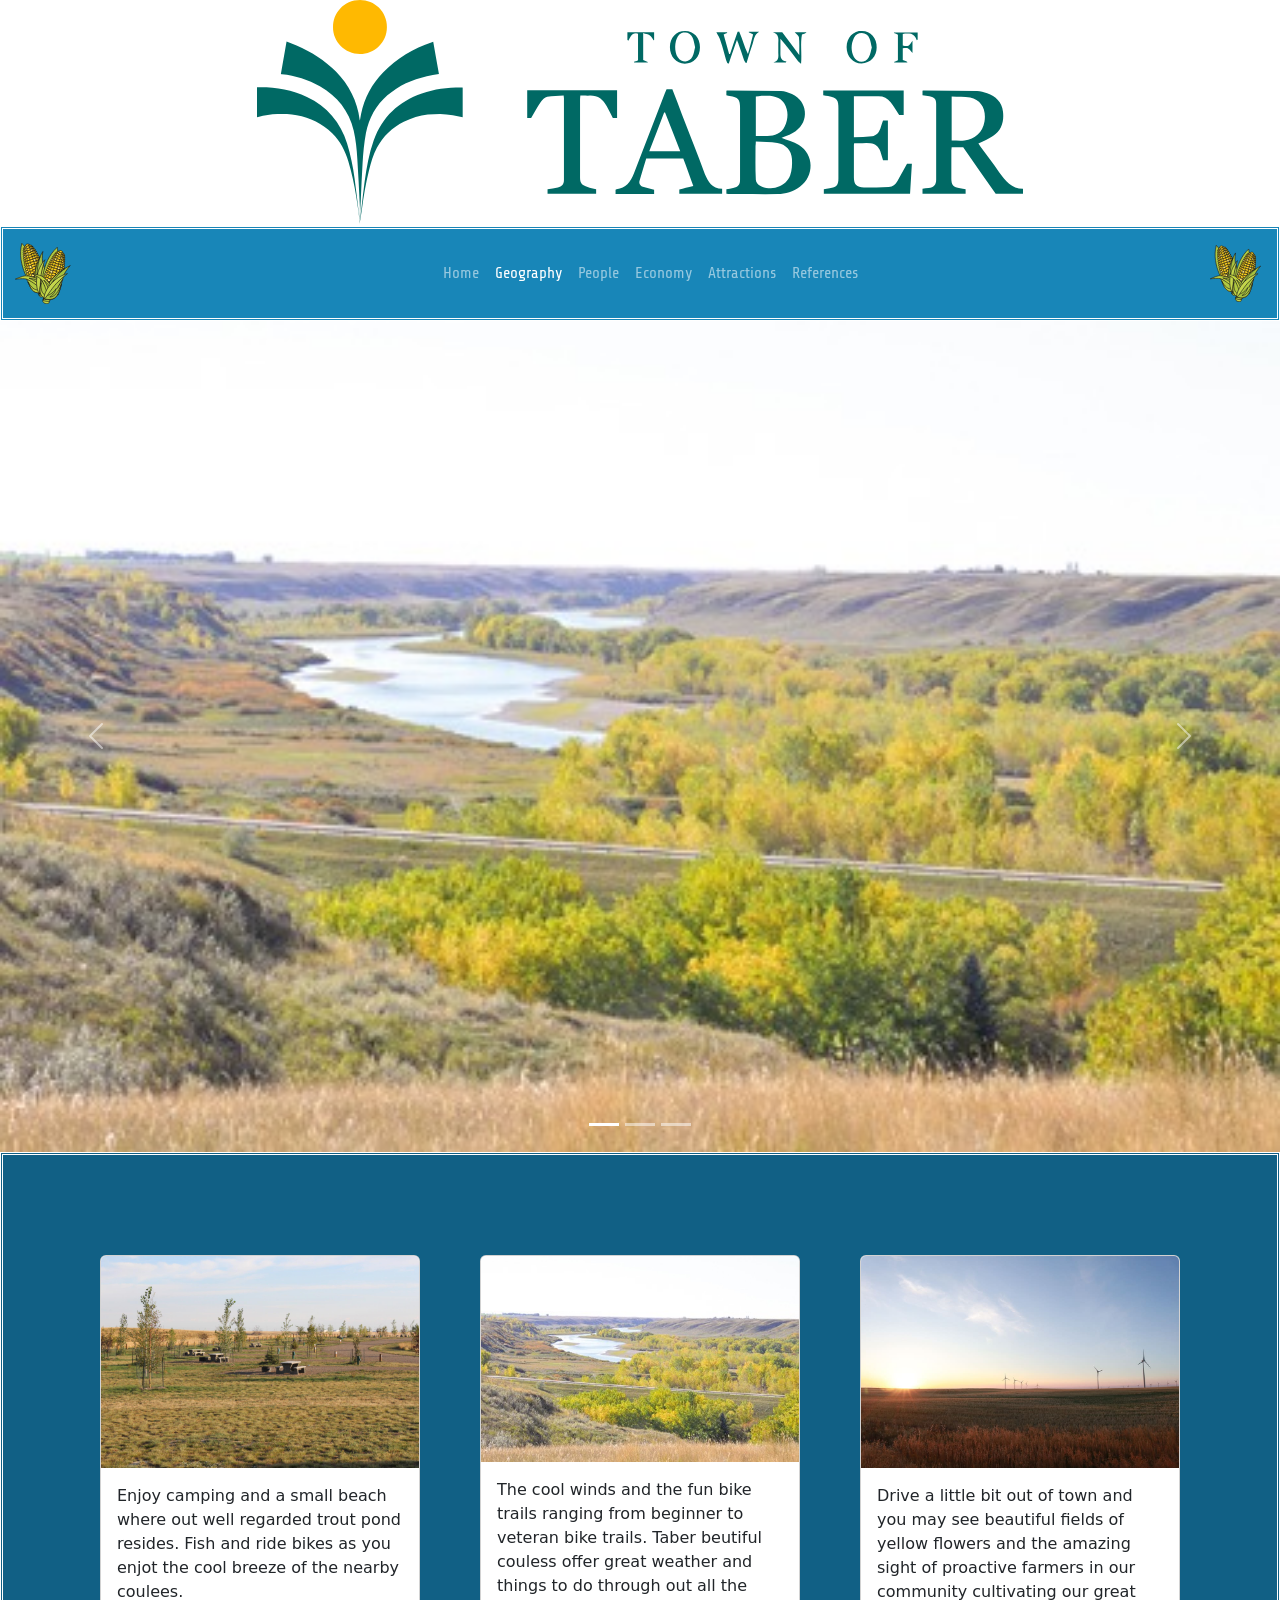
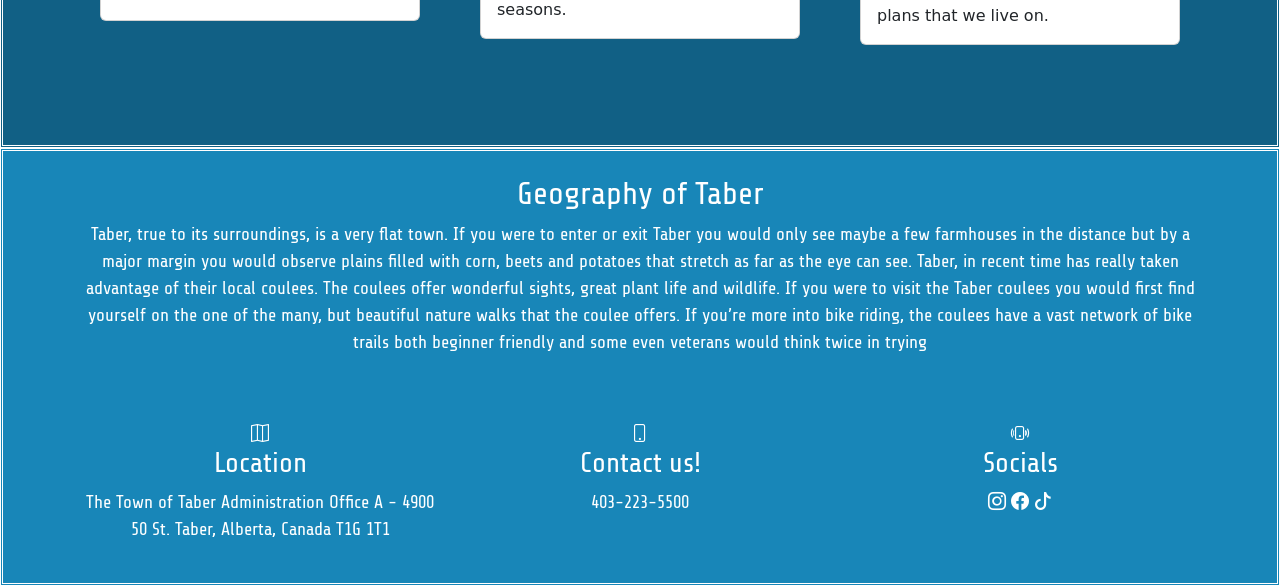
<file: Angyal_Site_Development/geography.html>
<!DOCTYPE html>
<html lang="en">

<head>
    <meta charset="UTF-8">
    <meta name="viewport" content="width=device-width, initial-scale=1.0">
    <title>Geography | Welcome to Taber</title>

    <!-- Bootstrap CSS -->
    <link href="https://cdn.jsdelivr.net/npm/bootstrap@5.3.8/dist/css/bootstrap.min.css" rel="stylesheet">

    <!-- Bootstrap Icons -->
    <link href="https://cdn.jsdelivr.net/npm/bootstrap-icons@1.13.1/font/bootstrap-icons.min.css" rel="stylesheet">

    <!-- Custom CSS -->
    <link href="css/sigma.css" rel="stylesheet">

    <!-- Bootstrap JavaScript -->
    <script src="https://cdn.jsdelivr.net/npm/bootstrap@5.3.8/dist/js/bootstrap.bundle.min.js"></script>

    <link rel="preconnect" href="https://fonts.googleapis.com">
    <link rel="preconnect" href="https://fonts.gstatic.com" crossorigin>
    <link href="https://fonts.googleapis.com/css2?family=Oswald:wght@200..700&family=Share+Tech&display=swap"
        rel="stylesheet">

    <link rel="preconnect" href="https://fonts.googleapis.com">
    <link rel="preconnect" href="https://fonts.gstatic.com" crossorigin>
    <link
        href="https://fonts.googleapis.com/css2?family=Merriweather:ital,opsz,wght@0,18..144,300..900;1,18..144,300..900&family=Oswald:wght@200..700&family=Share+Tech&display=swap"
        rel="stylesheet">

</head>

<body>

    <header id="home">
        <div class="container">
            <div class="row">
                <div class="col-sm-12 text-center"><img src="images/TownOfTaberLogo.png" class="img-fluid" alt="Town of Taber logo"></div>
                <!--end or row-->
            </div> <!--end or row-->
        </div> <!--end of container-->
    </header>

    <nav class="navbar navbar-expand-sm navbar-dark sticky-top" aria-label="Main navigation">
        <div class="container-fluid">
            <a class="navbar-brand" href="index.html">
                <img src="images/Corn.svg" class="img-fluid" alt="Corn Cartoon">
            </a>

            <button class="navbar-toggler" type="button" aria-label="Toggle navigation" data-bs-toggle="collapse" data-bs-target="#collapsibleNavbar">
                <span class="navbar-toggler-icon"></span>
            </button>

            <div class="collapse navbar-collapse" id="collapsibleNavbar">
                <ul class="navbar-nav mx-auto">
                    <li class="nav-item">
                        <a class="nav-link" href="index.html">Home</a>
                    </li>
                    <li class="nav-item">
                        <a class="nav-link active" aria-current="page" href="geography.html">Geography</a>
                    </li>
                    <li class="nav-item">
                        <a class="nav-link" href="people.html">People</a>
                    </li>
                    <li class="nav-item">
                        <a class="nav-link" href="economy.html">Economy</a>
                    </li>
                    <li class="nav-item">
                        <a class="nav-link" href="attractions.html">Attractions</a>
                    </li>
                    <li class="nav-item">
                        <a class="nav-link" href="reference.html">References</a>
                    </li>
                </ul>
                <span class="navbar-text">
                    <img src="images/Corn.svg" class="img-fluid" alt="Corn Cartoon" width="55.5">
                </span>
            </div>
        </div>
    </nav>

    <main>
        <h1 class="visually-hidden">Geography of Taber</h1>

    <section aria-label="Photo gallery">
        <!-- Carousel -->
        <div id="demo" class="carousel slide" data-bs-ride="carousel">

            <!-- Indicators/dots -->
            <div class="carousel-indicators">
                <button type="button" data-bs-target="#demo" data-bs-slide-to="0" class="active" aria-label="Slide 1"></button>
                <button type="button" data-bs-target="#demo" data-bs-slide-to="1" aria-label="Slide 2"></button>
                <button type="button" data-bs-target="#demo" data-bs-slide-to="2" aria-label="Slide 3"></button>
            </div>

            <!-- The slideshow/carousel -->
            <div class="carousel-inner">
                <div class="carousel-item active">
                    <img src="images/Coulee2.jpg" alt="Taber coulees" class="d-block w-100">
                </div>
                <div class="carousel-item">
                    <img src="images/TroutPond.jpg" alt="Pond that has trout" class="d-block w-100">
                </div>
                <div class="carousel-item">
                    <img src="images/IdkTaberFieldsOrsum.jpeg" alt="Taber farm fields" class="d-block w-100">
                </div>
            </div>

            <!-- Left and right controls/icons -->
            <button class="carousel-control-prev" type="button" data-bs-target="#demo" data-bs-slide="prev">
                <span class="carousel-control-prev-icon" aria-hidden="true"></span>
                <span class="visually-hidden">Previous slide</span>
            </button>
            <button class="carousel-control-next" type="button" data-bs-target="#demo" data-bs-slide="next">
                <span class="carousel-control-next-icon" aria-hidden="true"></span>
                <span class="visually-hidden">Next slide</span>
            </button>
        </div>
    </section>

    <section id="main" aria-label="Featured content">
        <div class="container">
            <div class="row">




                <div class="col-sm-4">
                    <div class="card mx-auto" style="width: 100%; max-width: 20rem;">
                        <img class="card-img-top" src="images/TroutPond.jpg" alt="Pond that has trout">
                        <div class="card-body">
                            <p class="card-text">Enjoy camping and a small beach where out well regarded trout pond resides. Fish and ride bikes as you enjot the cool breeze of the nearby coulees.</p>
                        </div>
                    </div>
                </div>
                
                <div class="col-sm-4">
                    <div class="card mx-auto" style="width: 100%; max-width: 20rem;">
                        <img class="card-img-top" src="images/Coulee2.jpg" alt="Taber coulees">
                        <div class="card-body">
                            <p class="card-text">The cool winds and the fun bike trails ranging from beginner to veteran bike trails. Taber beutiful couless offer great weather and things to do through out all the seasons.</p>
                        </div>
                    </div>
                </div>

                <div class="col-sm-4">
                    <div class="card mx-auto" style="width: 100%; max-width: 20rem;">
                        <img class="card-img-top" src="images/IdkTaberFieldsOrsum.jpeg" alt="Taber farm fields">
                        <div class="card-body">
                            <p class="card-text">Drive a little bit out of town and you may see beautiful fields of yellow flowers and the amazing sight of proactive farmers in our community cultivating our great plans that we live on.</p>
                        </div>
                    </div>
                </div>
            </div>
        </div>

    </section>

    </main>

    <footer id="AboutHelp">
        <div class="container">
            <div class="row">
                <div class="col-sm-12 py-4">
                    <h2>Geography of Taber</h2>
                    <p>Taber, true to its surroundings, is a very flat town. If you were to enter or exit Taber you would only see maybe a few farmhouses in the distance but by a major margin you would observe plains filled with corn, beets and potatoes that stretch as far as the eye can see. Taber, in recent time has really taken advantage of their local coulees. The coulees offer wonderful sights, great plant life and wildlife. If you were to visit the Taber coulees you would first find yourself on the one of the many, but beautiful nature walks that the coulee offers. If you’re more into bike riding, the coulees have a vast network of bike trails both beginner friendly and some even veterans would think twice in trying</p>
                </div>
            </div>
            <div class="row py-4">
                <div class="col-sm-4">
                    <i class="bi bi-map"></i>
                    <h3>Location</h3>
                    <p>The Town of Taber
                        Administration Office
                        A - 4900 50 St.
                        Taber, Alberta, Canada
                        T1G 1T1</p>
                </div>
                <div class="col-sm-4">
                    <i class="bi bi-phone"></i>
                    <h3>Contact us!</h3>
                    <p>403-223-5500</p>
                </div>
                <div class="col-sm-4">
                    <i class="bi bi-phone-vibrate"></i>
                    <h3>Socials</h3>
                    <i class="bi bi-instagram"></i> <i class="bi bi-facebook"></i> <i class="bi bi-tiktok"></i>
                </div>
            </div>

        </div> <!--End of container-->
    </footer>



</body>

</html>
</file>
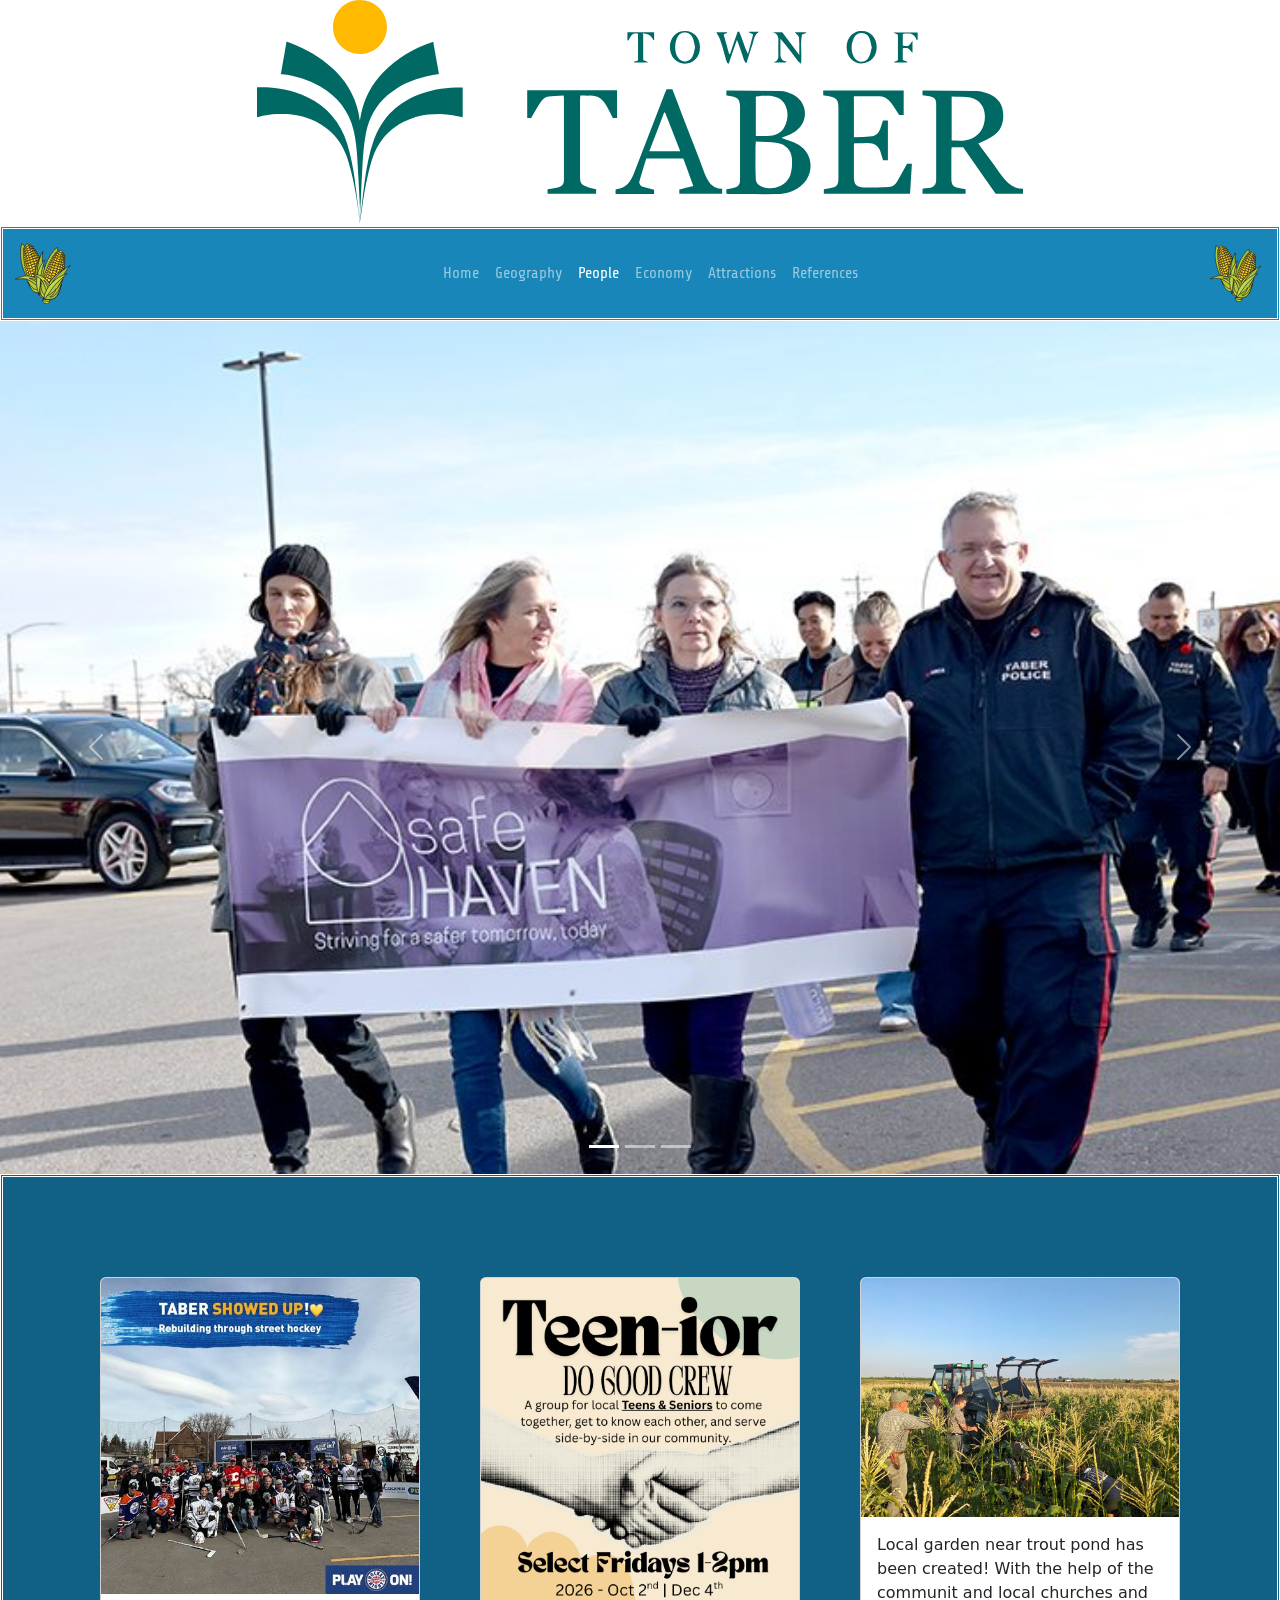
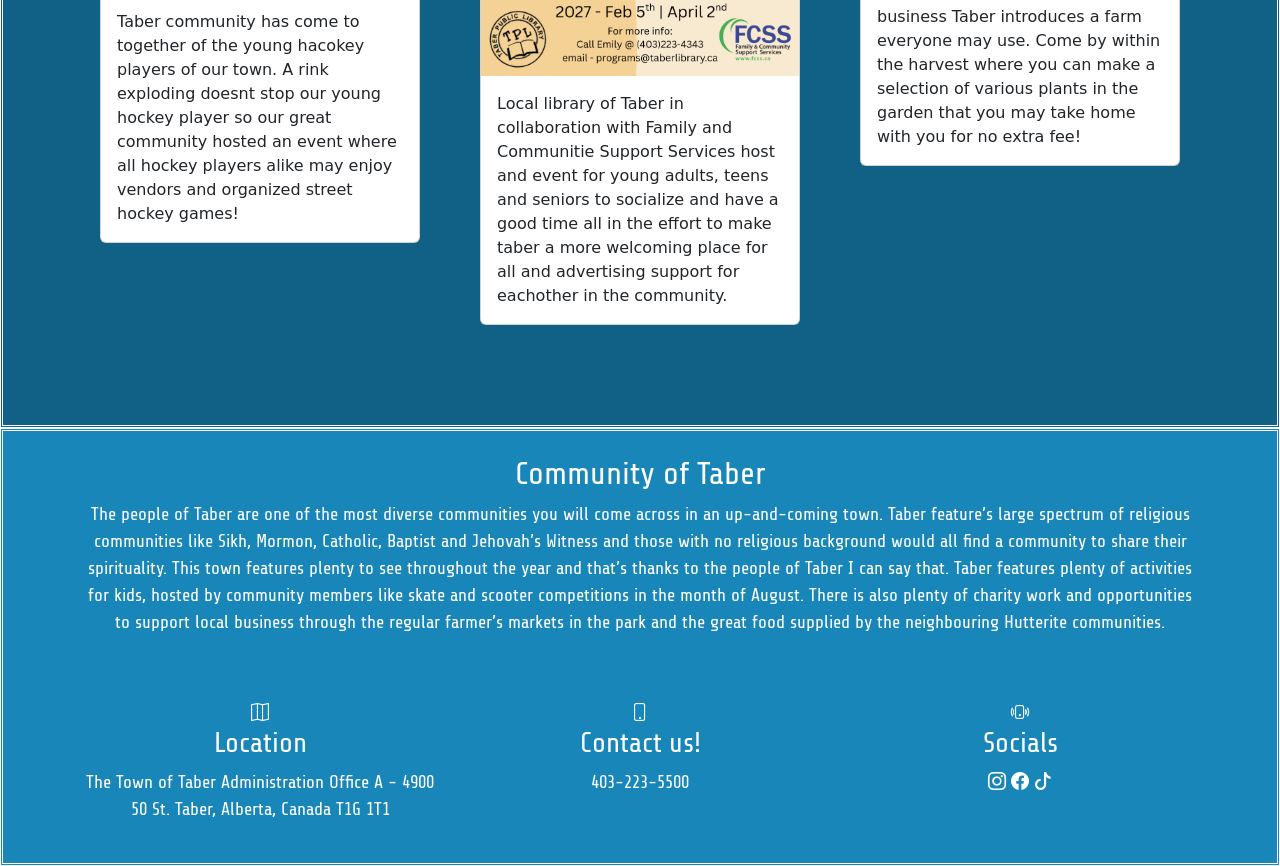
<file: Angyal_Site_Development/people.html>
<!DOCTYPE html>
<html lang="en">

<head>
    <meta charset="UTF-8">
    <meta name="viewport" content="width=device-width, initial-scale=1.0">
    <title>People | Welcome to Taber</title>

    <!-- Bootstrap CSS -->
    <link href="https://cdn.jsdelivr.net/npm/bootstrap@5.3.8/dist/css/bootstrap.min.css" rel="stylesheet">

    <!-- Bootstrap Icons -->
    <link href="https://cdn.jsdelivr.net/npm/bootstrap-icons@1.13.1/font/bootstrap-icons.min.css" rel="stylesheet">

    <!-- Custom CSS -->
    <link href="css/sigma.css" rel="stylesheet">

    <!-- Bootstrap JavaScript -->
    <script src="https://cdn.jsdelivr.net/npm/bootstrap@5.3.8/dist/js/bootstrap.bundle.min.js"></script>

    <link rel="preconnect" href="https://fonts.googleapis.com">
    <link rel="preconnect" href="https://fonts.gstatic.com" crossorigin>
    <link href="https://fonts.googleapis.com/css2?family=Oswald:wght@200..700&family=Share+Tech&display=swap"
        rel="stylesheet">

    <link rel="preconnect" href="https://fonts.googleapis.com">
    <link rel="preconnect" href="https://fonts.gstatic.com" crossorigin>
    <link
        href="https://fonts.googleapis.com/css2?family=Merriweather:ital,opsz,wght@0,18..144,300..900;1,18..144,300..900&family=Oswald:wght@200..700&family=Share+Tech&display=swap"
        rel="stylesheet">

</head>

<body>

    <header id="home">
        <div class="container">
            <div class="row">
                <div class="col-sm-12 text-center"><img src="images/TownOfTaberLogo.png" class="img-fluid" alt="Town of Taber logo"></div>
                <!--end or row-->
            </div> <!--end or row-->
        </div> <!--end of container-->
    </header>

    <nav class="navbar navbar-expand-sm navbar-dark sticky-top" aria-label="Main navigation">
        <div class="container-fluid">
            <a class="navbar-brand" href="index.html">
                <img src="images/Corn.svg" class="img-fluid" alt="Corn Cartoon">
            </a>

            <button class="navbar-toggler" type="button" aria-label="Toggle navigation" data-bs-toggle="collapse" data-bs-target="#collapsibleNavbar">
                <span class="navbar-toggler-icon"></span>
            </button>

            <div class="collapse navbar-collapse" id="collapsibleNavbar">
                <ul class="navbar-nav mx-auto">
                    <li class="nav-item">
                        <a class="nav-link" href="index.html">Home</a>
                    </li>
                    <li class="nav-item">
                        <a class="nav-link" href="geography.html">Geography</a>
                    </li>
                    <li class="nav-item">
                        <a class="nav-link active" aria-current="page" href="people.html">People</a>
                    </li>
                    <li class="nav-item">
                        <a class="nav-link" href="economy.html">Economy</a>
                    </li>
                    <li class="nav-item">
                        <a class="nav-link" href="attractions.html">Attractions</a>
                    </li>
                    <li class="nav-item">
                        <a class="nav-link" href="reference.html">References</a>
                    </li>
                </ul>
                <span class="navbar-text">
                    <img src="images/Corn.svg" class="img-fluid" alt="Corn Cartoon" width="55.5">
                </span>
            </div>
        </div>
    </nav>

    <main>
        <h1 class="visually-hidden">Community of Taber</h1>

    <section aria-label="Photo gallery">
        <!-- Carousel -->
        <div id="demo" class="carousel slide" data-bs-ride="carousel">

            <!-- Indicators/dots -->
            <div class="carousel-indicators">
                <button type="button" data-bs-target="#demo" data-bs-slide-to="0" class="active" aria-label="Slide 1"></button>
                <button type="button" data-bs-target="#demo" data-bs-slide-to="1" aria-label="Slide 2"></button>
                <button type="button" data-bs-target="#demo" data-bs-slide-to="2" aria-label="Slide 3"></button>
            </div>

            <!-- The slideshow/carousel -->
            <div class="carousel-inner">
                <div class="carousel-item active">
                    <img src="images/TaberPeople1.jpg" alt="People of taber" class="d-block w-100">
                </div>
                <div class="carousel-item">
                    <img src="images/Taberpeople2.png" alt="More People of taber" class="d-block w-100">
                </div>
                <div class="carousel-item">
                    <img src="images/Taberpeople3.jpg" alt="Even more people of taber" class="d-block w-100">
                </div>
            </div>

            <!-- Left and right controls/icons -->
            <button class="carousel-control-prev" type="button" data-bs-target="#demo" data-bs-slide="prev">
                <span class="carousel-control-prev-icon" aria-hidden="true"></span>
                <span class="visually-hidden">Previous slide</span>
            </button>
            <button class="carousel-control-next" type="button" data-bs-target="#demo" data-bs-slide="next">
                <span class="carousel-control-next-icon" aria-hidden="true"></span>
                <span class="visually-hidden">Next slide</span>
            </button>
        </div>
    </section>

    <section id="main" aria-label="Featured content">
        <div class="container">
            <div class="row">



                <div class="col-sm-4">
                    <div class="card mx-auto" style="width: 100%; max-width: 20rem;">
                        <img class="card-img-top" src="images/TaberHockeyMeet.jpg" alt="Kraft Hockey meet">
                        <div class="card-body">
                            <p class="card-text">Taber community has come to together of the young hacokey players of our town. A rink exploding doesnt stop our young hockey player so our great community hosted an event where all hockey players alike may enjoy vendors and organized street hockey games!</p>
                        </div>
                    </div>
                </div>

                <div class="col-sm-4">
                    <div class="card mx-auto" style="width: 100%; max-width: 20rem;">
                        <img class="card-img-top" src="images/DoGoodCrew.png" alt="The Do Good Crew">
                        <div class="card-body">
                            <p class="card-text">Local library of Taber in collaboration with Family and Communitie Support Services host and event for young adults, teens and seniors to socialize and have a good time all in the effort to make taber a more welcoming place for all and advertising support for eachother in the community.</p>
                        </div>
                    </div>
                </div>
                <div class="col-sm-4">
                    <div class="card mx-auto" style="width: 100%; max-width: 20rem;">
                        <img class="card-img-top" src="images/ChruchGarden2.jpg" alt="People in a garden">
                        <div class="card-body">
                            <p class="card-text">Local garden near trout pond has been created! With the help of the communit and local churches and business Taber introduces a farm everyone may use. Come by within the harvest where you can make a selection of various plants in the garden that you may take home with you for no extra fee!</p>
                        </div>
                    </div>
                </div>
            </div>
        </div>

    </section>

    </main>

    <footer id="AboutHelp">
        <div class="container">
            <div class="row">
                <div class="col-sm-12 py-4">
                    <h2>Community of Taber</h2>
                    <p>The people of Taber are one of the most diverse communities you will come across in an up-and-coming town. Taber feature’s large spectrum of religious communities like Sikh, Mormon, Catholic, Baptist and Jehovah’s Witness and those with no religious background would all find a community to share their spirituality. This town features plenty to see throughout the year and that’s thanks to the people of Taber I can say that. Taber features plenty of activities for kids, hosted by community members like skate and scooter competitions in the month of August. There is also plenty of charity work and opportunities to support local business through the regular farmer’s markets in the park and the great food supplied by the neighbouring Hutterite communities.</p>
                </div>
            </div>
            <div class="row py-4">
                <div class="col-sm-4">
                    <i class="bi bi-map"></i>
                    <h3>Location</h3>
                    <p>The Town of Taber
                        Administration Office
                        A - 4900 50 St.
                        Taber, Alberta, Canada
                        T1G 1T1</p>
                </div>
                <div class="col-sm-4">
                    <i class="bi bi-phone"></i>
                    <h3>Contact us!</h3>
                    <p>403-223-5500</p>
                </div>
                <div class="col-sm-4">
                    <i class="bi bi-phone-vibrate"></i>
                    <h3>Socials</h3>
                    <i class="bi bi-instagram"></i> <i class="bi bi-facebook"></i> <i class="bi bi-tiktok"></i>
                </div>
            </div>

        </div> <!--End of container-->
    </footer>



</body>

</html>
</file>
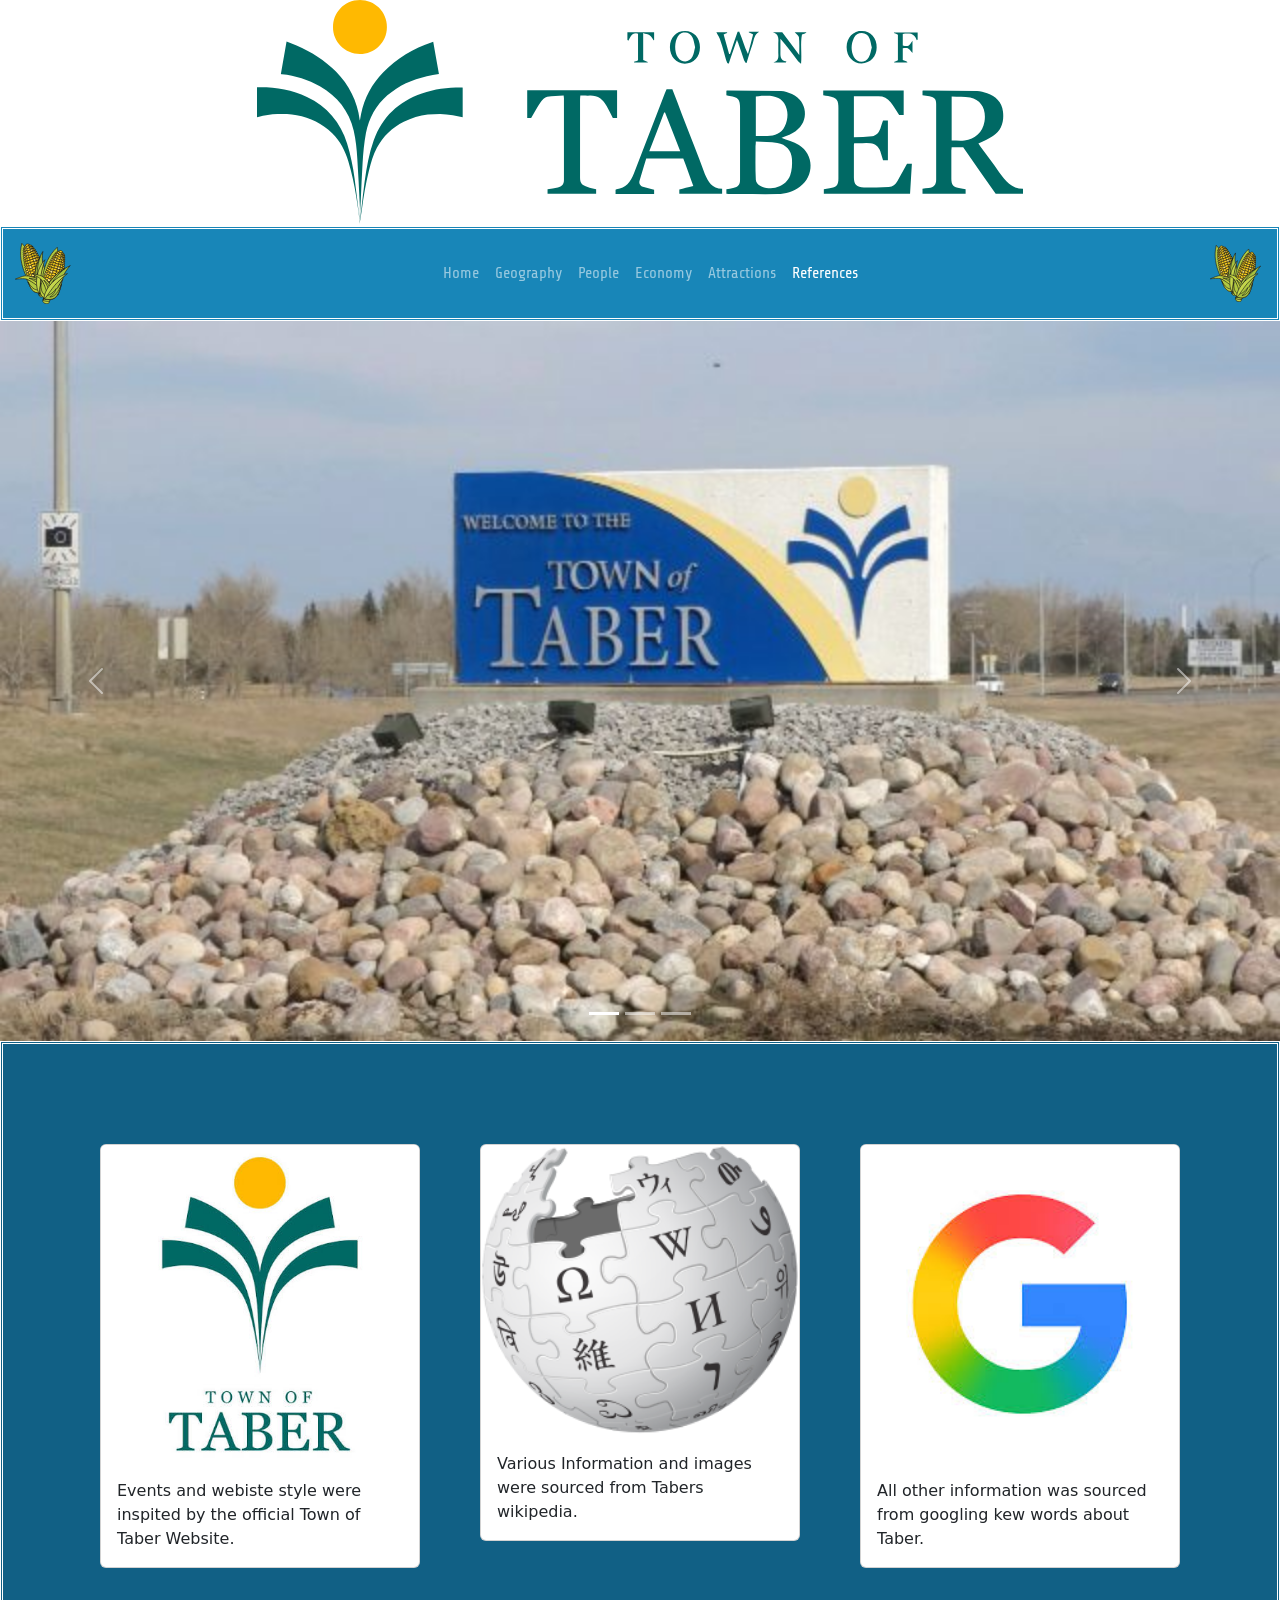
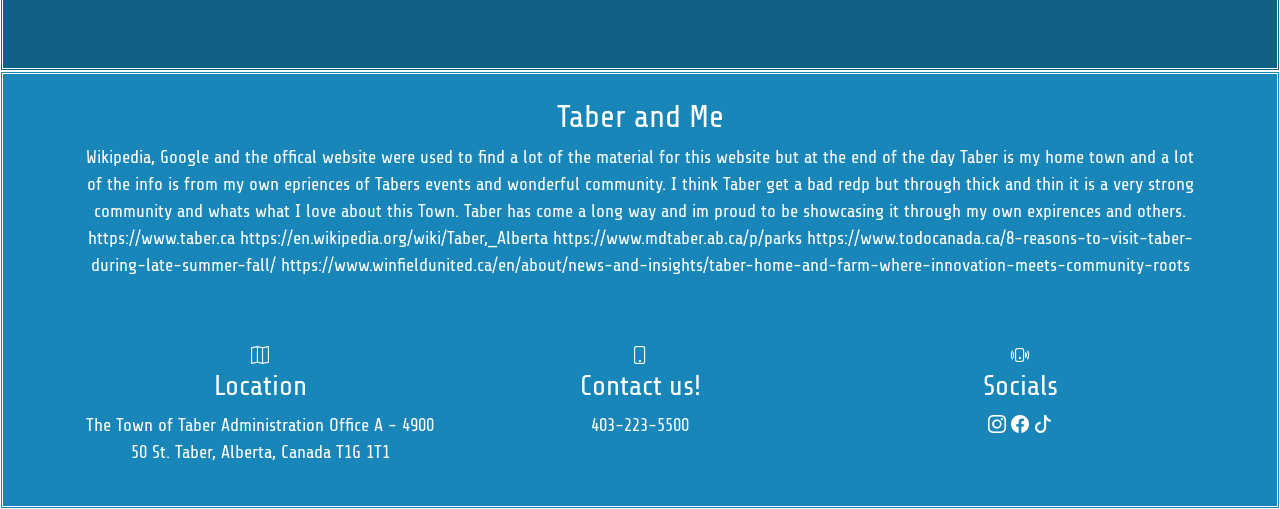
<file: Angyal_Site_Development/reference.html>
<!DOCTYPE html>
<html lang="en">

<head>
    <meta charset="UTF-8">
    <meta name="viewport" content="width=device-width, initial-scale=1.0">
    <title>References | Welcome to Taber</title>

    <!-- Bootstrap CSS -->
    <link href="https://cdn.jsdelivr.net/npm/bootstrap@5.3.8/dist/css/bootstrap.min.css" rel="stylesheet">

    <!-- Bootstrap Icons -->
    <link href="https://cdn.jsdelivr.net/npm/bootstrap-icons@1.13.1/font/bootstrap-icons.min.css" rel="stylesheet">

    <!-- Custom CSS -->
    <link href="css/sigma.css" rel="stylesheet">

    <!-- Bootstrap JavaScript -->
    <script src="https://cdn.jsdelivr.net/npm/bootstrap@5.3.8/dist/js/bootstrap.bundle.min.js"></script>

    <link rel="preconnect" href="https://fonts.googleapis.com">
    <link rel="preconnect" href="https://fonts.gstatic.com" crossorigin>
    <link href="https://fonts.googleapis.com/css2?family=Oswald:wght@200..700&family=Share+Tech&display=swap"
        rel="stylesheet">

    <link rel="preconnect" href="https://fonts.googleapis.com">
    <link rel="preconnect" href="https://fonts.gstatic.com" crossorigin>
    <link
        href="https://fonts.googleapis.com/css2?family=Merriweather:ital,opsz,wght@0,18..144,300..900;1,18..144,300..900&family=Oswald:wght@200..700&family=Share+Tech&display=swap"
        rel="stylesheet">

</head>

<body>

    <header id="home">
        <div class="container">
            <div class="row">
                <div class="col-sm-12 text-center"><img src="images/TownOfTaberLogo.png" class="img-fluid" alt="Town of Taber logo"></div>
                <!--end or row-->
            </div> <!--end or row-->
        </div> <!--end of container-->
    </header>

    <nav class="navbar navbar-expand-sm navbar-dark sticky-top" aria-label="Main navigation">
        <div class="container-fluid">
            <a class="navbar-brand" href="index.html">
                <img src="images/Corn.svg" class="img-fluid" alt="Corn Cartoon">
            </a>

            <button class="navbar-toggler" type="button" aria-label="Toggle navigation" data-bs-toggle="collapse" data-bs-target="#collapsibleNavbar">
                <span class="navbar-toggler-icon"></span>
            </button>

            <div class="collapse navbar-collapse" id="collapsibleNavbar">
                <ul class="navbar-nav mx-auto">
                    <li class="nav-item">
                        <a class="nav-link" href="index.html">Home</a>
                    </li>
                    <li class="nav-item">
                        <a class="nav-link" href="geography.html">Geography</a>
                    </li>
                    <li class="nav-item">
                        <a class="nav-link" href="people.html">People</a>
                    </li>
                    <li class="nav-item">
                        <a class="nav-link" href="economy.html">Economy</a>
                    </li>
                    <li class="nav-item">
                        <a class="nav-link" href="attractions.html">Attractions</a>
                    </li>
                    <li class="nav-item">
                        <a class="nav-link active" aria-current="page" href="reference.html">References</a>
                    </li>
                </ul>
                <span class="navbar-text">
                    <img src="images/Corn.svg" class="img-fluid" alt="Corn Cartoon" width="55.5">
                </span>
            </div>
        </div>
    </nav>

    <main>
        <h1 class="visually-hidden">Welcome to Taber</h1>

    <section aria-label="Photo gallery">
        <!-- Carousel -->
        <div id="demo" class="carousel slide" data-bs-ride="carousel">

            <!-- Indicators/dots -->
            <div class="carousel-indicators">
                <button type="button" data-bs-target="#demo" data-bs-slide-to="0" class="active" aria-label="Slide 1"></button>
                <button type="button" data-bs-target="#demo" data-bs-slide-to="1" aria-label="Slide 2"></button>
                <button type="button" data-bs-target="#demo" data-bs-slide-to="2" aria-label="Slide 3"></button>
            </div>

            <!-- The slideshow/carousel -->
            <div class="carousel-inner">
                <div class="carousel-item active">
                    <img src="images/TabeSign.jpg" alt="Taber sign" class="d-block w-100">
                </div>
                <div class="carousel-item">
                    <img src="images/CornCapital.webp" alt="Big Corn" class="d-block w-100">
                </div>
                <div class="carousel-item">
                    <img src="images/KraftHockeyHome.jpg" alt="Hockey competition by kraft" class="d-block w-100">
                </div>
            </div>

            <!-- Left and right controls/icons -->
            <button class="carousel-control-prev" type="button" data-bs-target="#demo" data-bs-slide="prev">
                <span class="carousel-control-prev-icon" aria-hidden="true"></span>
                <span class="visually-hidden">Previous slide</span>
            </button>
            <button class="carousel-control-next" type="button" data-bs-target="#demo" data-bs-slide="next">
                <span class="carousel-control-next-icon" aria-hidden="true"></span>
                <span class="visually-hidden">Next slide</span>
            </button>
        </div>
    </section>

    <section id="main" aria-label="Featured content">
        <div class="container">
            <div class="row">



                <div class="col-sm-4">
                    <div class="card mx-auto" style="width: 100%; max-width: 20rem;">
                        <img class="card-img-top" src="images/Taberlogo.jpg" alt="An escaped ostritch">
                        <div class="card-body">
                            <p class="card-text">Events and webiste style were inspited by the official Town of Taber Website.</p>
                        </div>
                    </div>
                </div>

                <div class="col-sm-4">
                    <div class="card mx-auto" style="width: 100%; max-width: 20rem;">
                        <img class="card-img-top" src="images/WikiLogo.webp" alt="No swear sign">
                        <div class="card-body">
                            <p class="card-text">Various Information and images were sourced from Tabers wikipedia.</p>
                        </div>
                    </div>
                </div>
                <div class="col-sm-4">
                    <div class="card mx-auto" style="width: 100%; max-width: 20rem;">
                        <img class="card-img-top" src="images/GoogleLogo.jpg" alt="Bike trail in Taber">
                        <div class="card-body">
                            <p class="card-text">All other information was sourced from googling kew words about Taber.</p>
                        </div>
                    </div>
                </div>
            </div>
        </div>

    </section>

    </main>

    <footer id="AboutHelp">
        <div class="container">
            <div class="row">
                <div class="col-sm-12 py-4">
                    <h2>Taber and Me</h2>
                    <p>Wikipedia, Google and the offical website were used to find a lot of the material for this website but at the end of the day Taber is my home town and a lot of the info is from my own epriences of Tabers events and wonderful community. I think Taber get a bad redp but through thick and thin it is a very strong community and whats what I love about this Town. Taber has come a long way and im proud to be showcasing it through my own expirences and others.
                        https://www.taber.ca
                        https://en.wikipedia.org/wiki/Taber,_Alberta
                        https://www.mdtaber.ab.ca/p/parks
                        https://www.todocanada.ca/8-reasons-to-visit-taber-during-late-summer-fall/
                        https://www.winfieldunited.ca/en/about/news-and-insights/taber-home-and-farm-where-innovation-meets-community-roots
                    </p>
                </div>
            </div>
            <div class="row py-4">
                <div class="col-sm-4">
                    <i class="bi bi-map"></i>
                    <h3>Location</h3>
                    <p>The Town of Taber
                        Administration Office
                        A - 4900 50 St.
                        Taber, Alberta, Canada
                        T1G 1T1</p>
                </div>
                <div class="col-sm-4">
                    <i class="bi bi-phone"></i>
                    <h3>Contact us!</h3>
                    <p>403-223-5500</p>
                </div>
                <div class="col-sm-4">
                    <i class="bi bi-phone-vibrate"></i>
                    <h3>Socials</h3>
                    <i class="bi bi-instagram"></i> <i class="bi bi-facebook"></i> <i class="bi bi-tiktok"></i>
                </div>
            </div>

        </div> <!--End of container-->
    </footer>



</body>

</html>
</file>
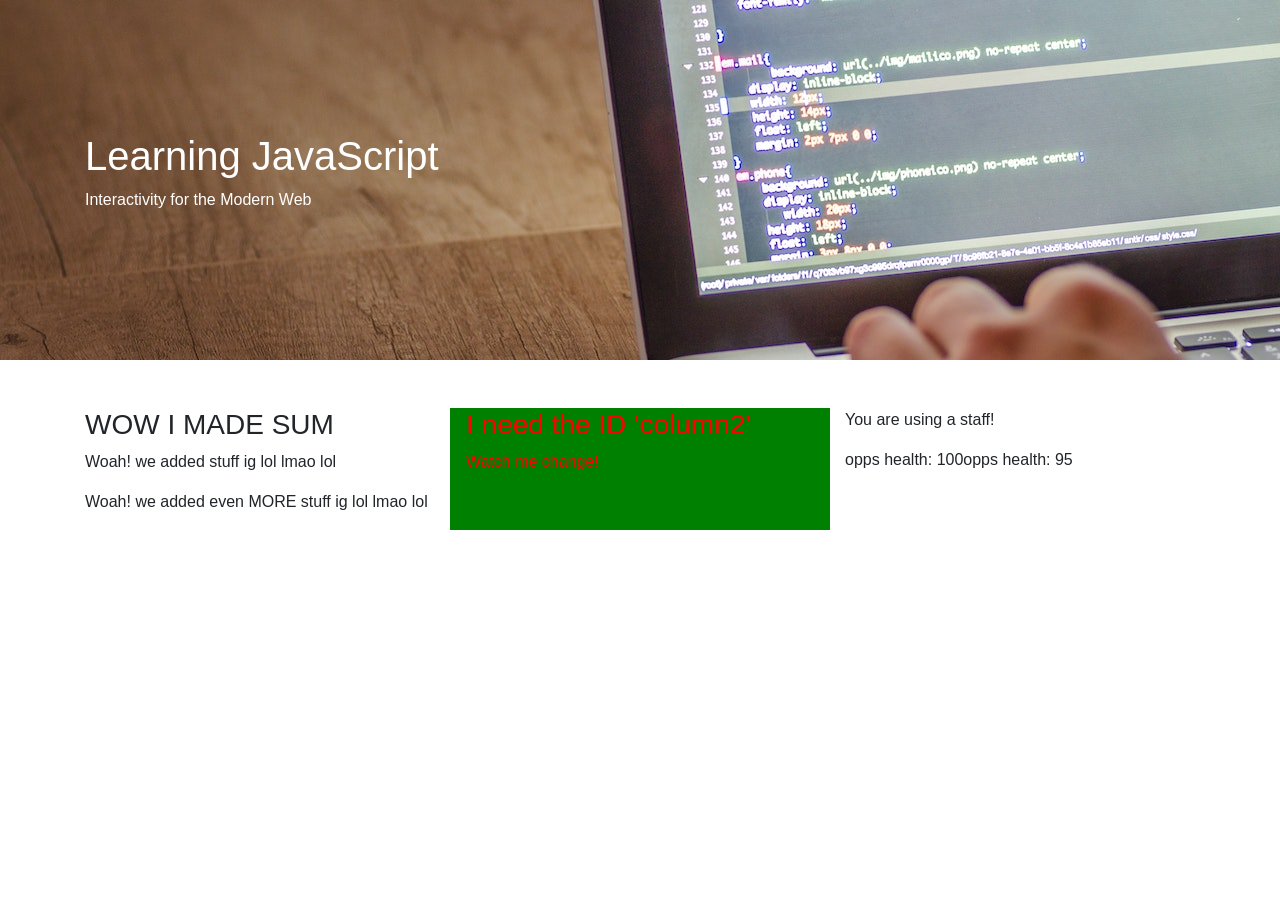
<file: jsIntroFiles/1_gettingStarted.html>
<!DOCTYPE html>
<html lang="en">

<head>
    <meta charset="UTF-8">
    <meta http-equiv="X-UA-Compatible" content="IE=edge">
    <meta name="viewport" content="width=device-width, initial-scale=1.0">

    <title>Intro to Javascript</title>

    <!-- Latest compiled and minified CSS -->
    <link rel="stylesheet" href="https://cdn.jsdelivr.net/npm/bootstrap@4.6.1/dist/css/bootstrap.min.css">

    <!-- My CSS -->
    <link rel="stylesheet" href="css/introJsStyle.css">

    <!-- jQuery library -->
    <script src="https://cdn.jsdelivr.net/npm/jquery@3.6.0/dist/jquery.slim.min.js"></script>

    <!-- Popper JS -->
    <script src="https://cdn.jsdelivr.net/npm/popper.js@1.16.1/dist/umd/popper.min.js"></script>

    <!-- Latest compiled JavaScript -->
    <script src="https://cdn.jsdelivr.net/npm/bootstrap@4.6.1/dist/js/bootstrap.bundle.min.js"></script>

</head>

<body>


    <header>
        <div class="container">
            <div class="row align-items-center customHeight">
                <div class="col-sm-6 text-white">
                    <h1>Learning JavaScript</h1>
                    <p>Interactivity for the Modern Web</p>
                </div>
            </div>
        </div>
    </header>

    <section>
        <div class="container py-5">
            <div class="row">
                <div id="column1" class="col-sm-4">
                    <!---------------------The first column of content we will change!----------------------->
                    <h3>ID is 'column1'</h3>
                    <p>Watch me change!</p>
                </div>
                <div id="column2" class="col-sm-4 px-3">
                    <!---------------------The second column of content we will change!----------------------->
                    <h3>I need the ID 'column2'</h3>
                    <p>Watch me change!</p>

                </div>
                <div id="column3" class="col-sm-4">
                    <!---------------------The third column of content we will change!----------------------->
                    <h3>Logic</h3>

                </div>
            </div>
        </div>
    </section>


    <!---------------------Your Custom Javascript----------------------->

    <script src="js/intro.js"></script>

</body>

</html>
</file>
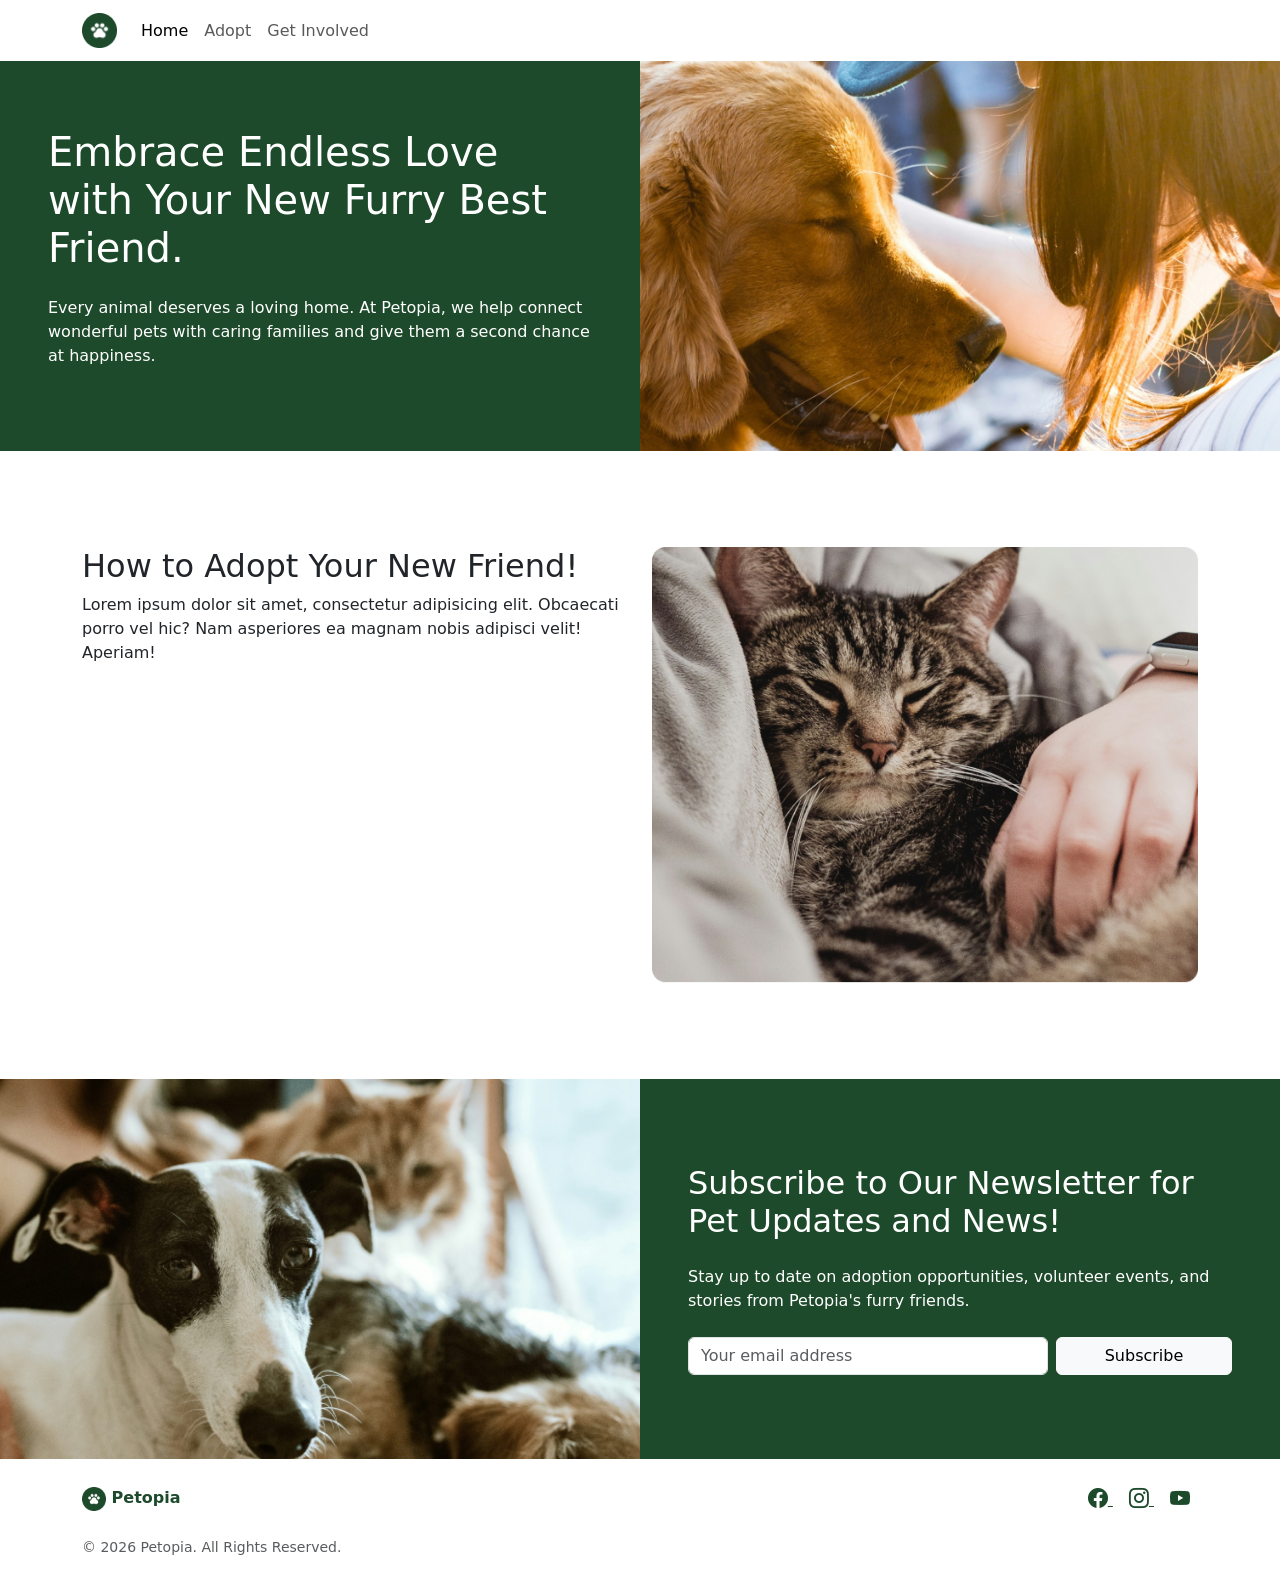
<file: petopia-site/adopt.html>
<!DOCTYPE html>
<html lang="en">

<head>
    <meta charset="UTF-8">
    <meta name="viewport" content="width=device-width, initial-scale=1.0">
    <title>Involved</title>

    <!-- Bootstrap CSS -->
    <link href="https://cdn.jsdelivr.net/npm/bootstrap@5.3.8/dist/css/bootstrap.min.css" rel="stylesheet">

    <!-- Bootstrap Icons -->
    <link href="https://cdn.jsdelivr.net/npm/bootstrap-icons@1.13.1/font/bootstrap-icons.min.css" rel="stylesheet">

    <!-- Shared CSS -->
    <link href="css/petStyles.css" rel="stylesheet">

    <!-- Bootstrap JavaScript -->
    <script src="https://cdn.jsdelivr.net/npm/bootstrap@5.3.8/dist/js/bootstrap.bundle.min.js" defer></script>
</head>

<body>

    <!-----------------------Collapsing NavBar----------------------------->

    <nav class="navbar navbar-expand-sm bg-white sticky-top">
        <div class="container">
            <a class="navbar-brand" href="index.html">
                <img src="images/logoIcon.png" alt="Petopia Logo" width="35">
            </a>

            <button class="navbar-toggler" type="button" data-bs-toggle="collapse" data-bs-target="#collapsibleNavbar"
                aria-controls="collapsibleNavbar" aria-expanded="false" aria-label="Toggle navigation">
                <span class="navbar-toggler-icon"></span>
            </button>

            <div class="collapse navbar-collapse" id="collapsibleNavbar">
                <ul class="navbar-nav">
                    <li class="nav-item">
                        <a class="nav-link active" href="index.html">Home</a>
                    </li>
                    <li class="nav-item">
                        <a class="nav-link" href="adopt.html">Adopt</a>
                    </li>
                    <li class="nav-item">
                        <a class="nav-link" href="involved.html">Get Involved</a>
                    </li>
                </ul>
            </div>
        </div>
    </nav>


    <!-----------------------Header----------------------------->

    <header class="bg-primary text-white">
        <div class="container-fluid p-0">
            <div class="row g-0">
                <div class="col-md-6 p-4 p-md-5 d-flex flex-column justify-content-center">
                    <h1 class="mb-4">Embrace Endless Love with Your New Furry Best Friend.</h1>

                    <p>Every animal deserves a loving home. At Petopia, we help connect
                        wonderful pets with caring families and give them a second chance at happiness.</p>
                </div>

                <div class="col-md-6 position-relative hero-photo">
                    <img class="position-absolute top-0 start-0 w-100 h-100 object-fit-cover"
                        src="images/headerImages/adoptHeader.jpg" alt="Person with a dog">
                </div>
            </div> <!--Ends row-->
        </div> <!--Ends container-->
    </header>


    <!-----------------------Main Content----------------------------->

    <main>
        <div class="container my-5 py-5">
            <div class="row">
                <div class="col-sm-6">
                    <h2> How to Adopt Your New Friend!</h2>
                    <p>Lorem ipsum dolor sit amet, consectetur adipisicing elit. Obcaecati porro vel hic? Nam asperiores
                        ea magnam nobis adipisci velit! Aperiam!</p>
                </div>
                <div class="col-sm-6"> <img class="img-fluid" src="images/adopt/catCuddle.png" alt="cat is cuddling">
                </div>
            </div> <!--Ends row-->
        </div>
    </main>


    <!-----------------------News Letter----------------------------->

    <section>
        <div class="container-fluid p-0">
            <div class="row g-0">
                <div class="col-md-6 position-relative newsletter-photo">
                    <img class="position-absolute top-0 start-0 w-100 h-100 object-fit-cover"
                        src="images/newsletter.jpg" alt="Group of dogs and cats">
                </div>

                <div class="col-md-6 bg-primary text-white p-4 p-md-5 d-flex flex-column justify-content-center">
                    <h2 class="mb-4">Subscribe to Our Newsletter for Pet Updates and News!</h2>

                    <p class="mb-4">Stay up to date on adoption opportunities, volunteer events,
                        and stories from Petopia's furry friends.</p>

                    <form class="row g-2" onsubmit="return false;">
                        <div class="col-lg-8">
                            <input type="email" class="form-control" placeholder="Your email address"
                                aria-label="Email address" required>
                        </div>
                        <div class="col-lg-4">
                            <button type="submit" class="btn btn-light w-100">Subscribe</button>
                        </div>
                    </form>
                </div>
            </div>
        </div>
    </section>


    <!-----------------------Footer----------------------------->

    <footer class="bg-white py-4">
        <div class="container">
            <div class="row align-items-center">
                <div class="col-md-6 text-center text-md-start">
                    <a href="index.html" class="text-decoration-none text-primary fw-bold">
                        <img src="images/logoIcon.png" alt="" width="24"> Petopia
                    </a>
                </div>

                <div class="col-md-6 text-center text-md-end mt-3 mt-md-0">
                    <a href="https://www.facebook.com/" class="text-primary mx-2" aria-label="Facebook">
                        <i class="bi bi-facebook fs-5"></i>
                    </a>
                    <a href="https://www.instagram.com/" class="text-primary mx-2" aria-label="Instagram">
                        <i class="bi bi-instagram fs-5"></i>
                    </a>
                    <a href="https://www.youtube.com/" class="text-primary mx-2" aria-label="YouTube">
                        <i class="bi bi-youtube fs-5"></i>
                    </a>
                </div>
            </div>
            <p class="small text-muted mt-4 mb-0">&copy; 2026 Petopia. All Rights Reserved.</p>
        </div>
    </footer>

</body>

</html>
</file>
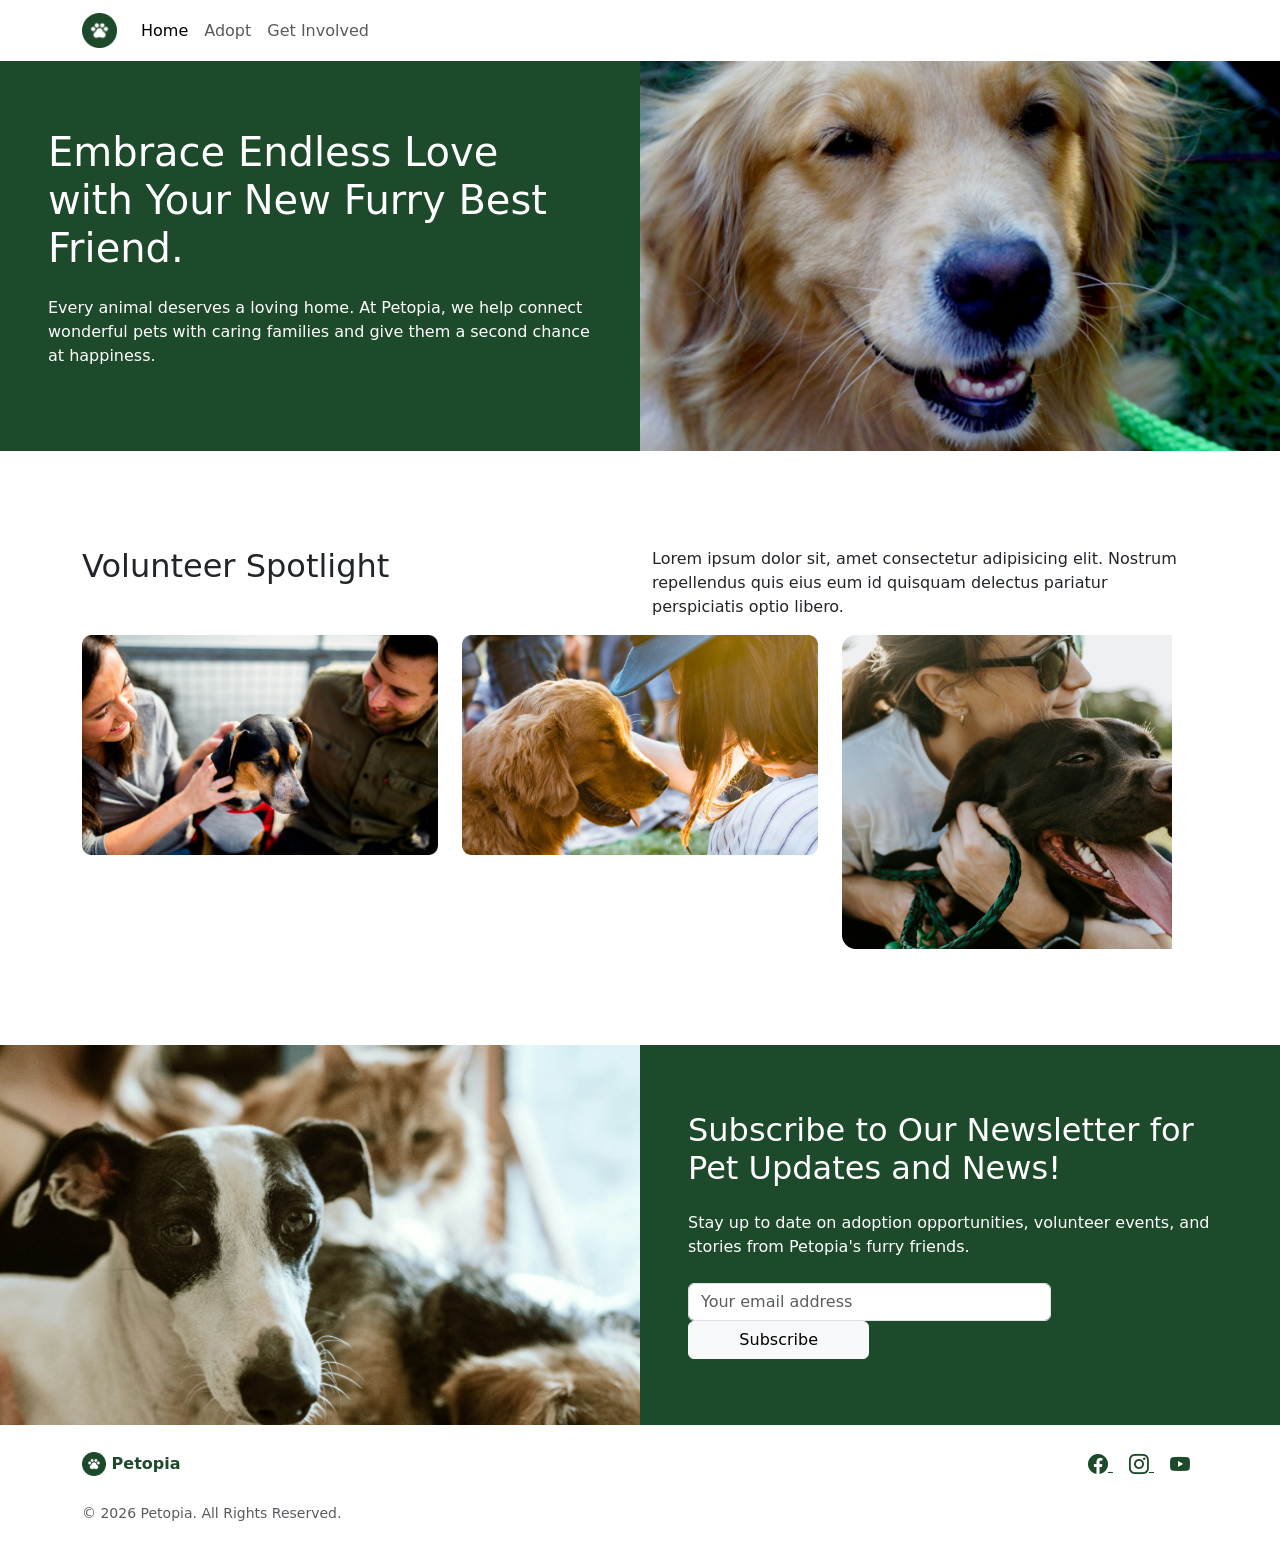
<file: petopia-site/involved.html>
<!DOCTYPE html>
<html lang="en">

<head>
    <meta charset="UTF-8">
    <meta name="viewport" content="width=device-width, initial-scale=1.0">
    <title>Involved</title>

    <!-- Bootstrap CSS -->
    <link href="https://cdn.jsdelivr.net/npm/bootstrap@5.3.8/dist/css/bootstrap.min.css" rel="stylesheet">

    <!-- Bootstrap Icons -->
    <link href="https://cdn.jsdelivr.net/npm/bootstrap-icons@1.13.1/font/bootstrap-icons.min.css" rel="stylesheet">

    <!-- Shared CSS -->
    <link href="css/petStyles.css" rel="stylesheet">

    <!-- Bootstrap JavaScript -->
    <script src="https://cdn.jsdelivr.net/npm/bootstrap@5.3.8/dist/js/bootstrap.bundle.min.js" defer></script>
</head>

<body>

    <!-----------------------Collapsing NavBar----------------------------->

    <nav class="navbar navbar-expand-sm bg-white sticky-top">
        <div class="container">
            <a class="navbar-brand" href="index.html">
                <img src="images/logoIcon.png" alt="Petopia Logo" width="35">
            </a>

            <button class="navbar-toggler" type="button" data-bs-toggle="collapse" data-bs-target="#collapsibleNavbar"
                aria-controls="collapsibleNavbar" aria-expanded="false" aria-label="Toggle navigation">
                <span class="navbar-toggler-icon"></span>
            </button>

            <div class="collapse navbar-collapse" id="collapsibleNavbar">
                <ul class="navbar-nav">
                    <li class="nav-item">
                        <a class="nav-link active" href="index.html">Home</a>
                    </li>
                    <li class="nav-item">
                        <a class="nav-link" href="adopt.html">Adopt</a>
                    </li>
                    <li class="nav-item">
                        <a class="nav-link" href="involved.html">Get Involved</a>
                    </li>
                </ul>
            </div>
        </div>
    </nav>


    <!-----------------------Header----------------------------->

    <header class="bg-primary text-white">
        <div class="container-fluid p-0">
            <div class="row g-0">
                <div class="col-md-6 p-4 p-md-5 d-flex flex-column justify-content-center">
                    <h1 class="mb-4">Embrace Endless Love with Your New Furry Best Friend.</h1>

                    <p>Every animal deserves a loving home. At Petopia, we help connect
                        wonderful pets with caring families and give them a second chance at happiness.</p>
                </div>

                <div class="col-md-6 position-relative hero-photo">
                    <img class="position-absolute top-0 start-0 w-100 h-100 object-fit-cover"
                        src="images/headerImages/involvedHeader.jpg" alt="Person with a dog">
                </div>
            </div> <!--Ends row-->
        </div> <!--Ends container-->
    </header>


    <!-----------------------Main Content----------------------------->

    <main>
        <div class="container my-5 py-5">
            <div class="row">
                <div class="col-sm-6">
                    <h2> Volunteer Spotlight</h2>
                </div>
                <div class="col-sm-6">
                    <p>Lorem ipsum dolor sit, amet consectetur adipisicing elit. Nostrum repellendus quis eius eum id
                        quisquam delectus pariatur perspiciatis optio libero.</p>
                </div>
            </div>
            <div class="row my-150px">
                <div class="col-sm-4"><img class="img-fluid" src="images/volunteer/volunteer1.png"></div>
                <div class="col-sm-4"><img class="img-fluid" src="images/volunteer/volunteer2.png"></div>
                <div class="col-sm-4"><img class="img-fluid" src="images/volunteer/volunteer3.png"></div>
            </div>
        </div>
    </main>


    <!-----------------------News Letter----------------------------->

    <section>
        <div class="container-fluid p-0">
            <div class="row g-0">
                <div class="col-md-6 position-relative newsletter-photo">
                    <img class="position-absolute top-0 start-0 w-100 h-100 object-fit-cover"
                        src="images/newsletter.jpg" alt="Group of dogs and cats">
                </div>

                <div class="col-md-6 bg-primary text-white p-4 p-md-5 d-flex flex-column justify-content-center">
                    <h2 class="mb-4">Subscribe to Our Newsletter for Pet Updates and News!</h2>

                    <p class="mb-4">Stay up to date on adoption opportunities, volunteer events,
                        and stories from Petopia's furry friends.</p>
                    <div class="col-lg-8">
                        <input type="email" class="form-control" placeholder="Your email address"
                            aria-label="Email address" required>
                    </div>
                    <div class="col-lg-4">
                        <button type="submit" class="btn btn-light w-100">Subscribe</button>
                    </div>
                </div>
            </div>
        </div>
    </section>


    <!-----------------------Footer----------------------------->

    <footer class="bg-white py-4">
        <div class="container">
            <div class="row align-items-center">
                <div class="col-md-6 text-center text-md-start">
                    <a href="index.html" class="text-decoration-none text-primary fw-bold">
                        <img src="images/logoIcon.png" alt="" width="24"> Petopia
                    </a>
                </div>

                <div class="col-md-6 text-center text-md-end mt-3 mt-md-0">
                    <a href="https://www.facebook.com/" class="text-primary mx-2" aria-label="Facebook">
                        <i class="bi bi-facebook fs-5"></i>
                    </a>
                    <a href="https://www.instagram.com/" class="text-primary mx-2" aria-label="Instagram">
                        <i class="bi bi-instagram fs-5"></i>
                    </a>
                    <a href="https://www.youtube.com/" class="text-primary mx-2" aria-label="YouTube">
                        <i class="bi bi-youtube fs-5"></i>
                    </a>
                </div>
            </div>
            <p class="small text-muted mt-4 mb-0">&copy; 2026 Petopia. All Rights Reserved.</p>
        </div>
    </footer>

</body>

</html>
</file>
<file: css/cool.css>
body{
    margin: 0;
    padding: 0;
}




header {
    background-image:
       linear-gradient(
    to right,
    rgba(41, 43, 48, 0.2) 0%,
    rgba(41, 43, 48, 0.8) 50%,
    rgba(41, 43, 48, 1) 85%
),
        url(../images/Community.PNG);
    background-size: cover;
    background-position: center;
    min-height: 60vh;
}

#headerLeft {
    min-height: 60vh;
}

#headerRight{
   
  background-size: cover;
    background-position: center;  
    min-height: 60vh;
color: white;
padding-left: 5%;

}

body{
  font-family: "Share Tech", sans-serif;
  font-weight: 400;
  font-style: normal;

}

#introtext{
  text-align: right;
  font-size: 120%;
  font-family: "Share Tech", sans-serif;
  font-weight: 400;
  font-style: normal;
  border-bottom: 3px solid #921F2B;
}

#navigation {
    background-color: rgb(70, 69, 69);
    text-align: center;
    padding: 15px;
    -webkit-box-shadow: 1px 4px 14px 6px rgba(0,0,0,0.95);
    box-shadow: 1px 4px 14px 6px rgba(0,0,0,0.95);
    font-size: 25px;
    position: sticky;
    top: 0;
    border-bottom: 3px solid #921F2B;
}

#navigation a {
text-decoration: none;
color: white;
padding-left: 20px;
padding-right: 20px;
}

#navigation a:hover{
    color: #921F2B;
}

#works{
    background-color: rgb(70, 69, 69);
    color: white;
         -webkit-box-shadow: 1px 4px 14px 6px rgba(0,0,0,0.95);
    box-shadow: 1px 4px 14px 6px rgba(0,0,0,0.95);
    text-align: center;
    padding-top: 30px;
}

#works img{
width: 100%;
height: 230px;
object-fit: contain;
padding-bottom: 30px;
}

#works h3 {
    min-height: 60px;
}

#works h1{
          border-bottom: 3px solid #921F2B;
          max-width: 180px;
}


#about{
    background-color: #420f14;
    color: white;
         -webkit-box-shadow: 1px 4px 14px 6px rgba(0,0,0,0.95);
    box-shadow: 1px 4px 14px 6px rgba(0,0,0,0.95);
    padding-bottom: 60px;
    padding-top: 40px;
}

#about p {
    padding: 30px;
     -webkit-box-shadow: 1px 4px 14px 6px rgba(0,0,0,0.95);
    box-shadow: 1px 4px 14px 6px rgba(0,0,0,0.95);
}

#about h1{
    border-bottom: 3px solid #921F2B;
    padding: 10px;
}

 footer{
    padding-top: 100px;
    padding-bottom: 50px;
 }

 footer {
    background-color: rgb(70, 69, 69);
    padding-top: 50px;
    padding-bottom: 50px;
    color: white;
    border-bottom: 3px solid #921F2B;
    /* text-align: center; */
    font-size: large;
    /* padding-right: 95px; */
         -webkit-box-shadow: 1px 4px 14px 6px rgba(0,0,0,0.95);
    box-shadow: 1px 4px 14px 6px rgba(0,0,0,0.95);
}

footer h6 {
    color: gray;
}
 
footer hr{
    border-bottom: 6px solid #921F2B;
    width: 120px;
    margin:0 auto;
}

footer p{
    line-height: 50px;
}
</file>
<file: Angyal_Site_Development/css/sigma.css>
nav{
  border-color: white;
border-style: double;
  font-family: "Share Tech", sans-serif;
  font-weight: 400;
  font-style: normal;

}

/* Add a black background color to the top navigation bar */
.topnav {
  overflow: hidden;
  background-color: #e9e9e9;
}

/* Style the links inside the navigation bar */
.topnav a {
  float: left;
  display: block;
  color: black;
  text-align: center;
  padding: 14px 16px;
  text-decoration: none;
  font-size: 17px;
}

/* Change the color of links on hover */
.topnav a:hover {
  background-color: #ddd;
  color: black;
}

/* Style the "active" element to highlight the current page */
.topnav a.active {
  background-color: #1886B8;
  color: rgb(255, 255, 255);
}

/* Style the search box inside the navigation bar */
.topnav input[type=text] {
  float: right;
  padding: 6px;
  border: none;
  margin-top: 8px;
  margin-right: 16px;
  font-size: 17px;
}

nav{
  background-color: #1886B8;
}

/* When the screen is less than 600px wide, stack the links and the search field vertically instead of horizontally */
@media screen and (max-width: 600px) {
  .topnav a, .topnav input[type=text] {
    float: none;
    display: block;
    text-align: left;
    width: 100%;
    margin: 0;
    padding: 14px;
  }
  .topnav input[type=text] {
    border: 1px solid #ccc;
  }
}

.navbar-brand{
    width: 60px;
}

/* ----------------------------------------------------------------About and Help-------------------------------------------------------*/
#main{
  padding-top: 100px;
  padding-bottom: 100px;
  background-color: #116085;
  border-color: white;
border-style: double;
}
#AboutHelp {
  text-align: center;
  font-size: 18px;
  background-color: #1886B8;
  color: white;
  font-family: "Share Tech", sans-serif;
  font-weight: 400;
  font-style: normal;
border-color: white;
border-style: double;

}
</file>
<file: buttonClickCity/css/build.css>
/* Class for setting height to 40% of the viewport */
.customHeight{
    height:40vh;
}
/* main background colour */
.bg-main{
    background-color: rgb(255, 70, 70);
}

/* background colour for behind the city */
.bg_city{
    background-color: rgb(243, 214, 214)
}
</file>
<file: MakingABootStrapPage/css/cooler.css>
header {
    background-image: url("../Images/furnitureImages/headerImage.png");
    background-size: cover;
    background-position: center;
    padding-top: 100px;
    padding-bottom: 100px;
}

#headerbox {
    background-color: rgb(255, 243, 226);
    padding: 40px;
}

#headerbox h1 {
    color: rgb(184, 137, 44);
}

button {
    background-color: rgb(184, 137, 44);
    color: white;
    border: none;
    padding: 15px;
}

#range {
    padding-bottom: 50px;
}

#range h4 {
    padding-top: 15px;
}

#products {
    padding-bottom: 50px;
}

footer {
    background-color: rgb(250, 243, 234);
    padding-top: 50px;
    padding-bottom: 50px;
}

footer h6 {
    color: gray;
}
</file>
<file: petopia-site/css/petStyles.css>
:root {
    --bs-primary: #1c4a2a;
    --bs-primary-rgb: 28, 74, 42;
}


.btn-outline-primary {
    --bs-btn-color: #1c4a2a;
    --bs-btn-border-color: #1c4a2a;
    --bs-btn-hover-bg: #1c4a2a;
    --bs-btn-hover-border-color: #1c4a2a;
    --bs-btn-hover-color: white;
}

.hero-photo {
    min-height: 390px;
}

.newsletter-photo {
    min-height: 380px;
}


@media (max-width: 767.98px) {
    .hero-photo {
        min-height: 260px;
    }

    .newsletter-photo {
        min-height: 250px;
    }
}
</file>
<file: jsIntroFiles/css/introJsStyle.css>
header{
    background-image: url("../images/code2.jpg");
    background-size: cover;
    
}

.customHeight{
    height:40vh;
}
</file>
